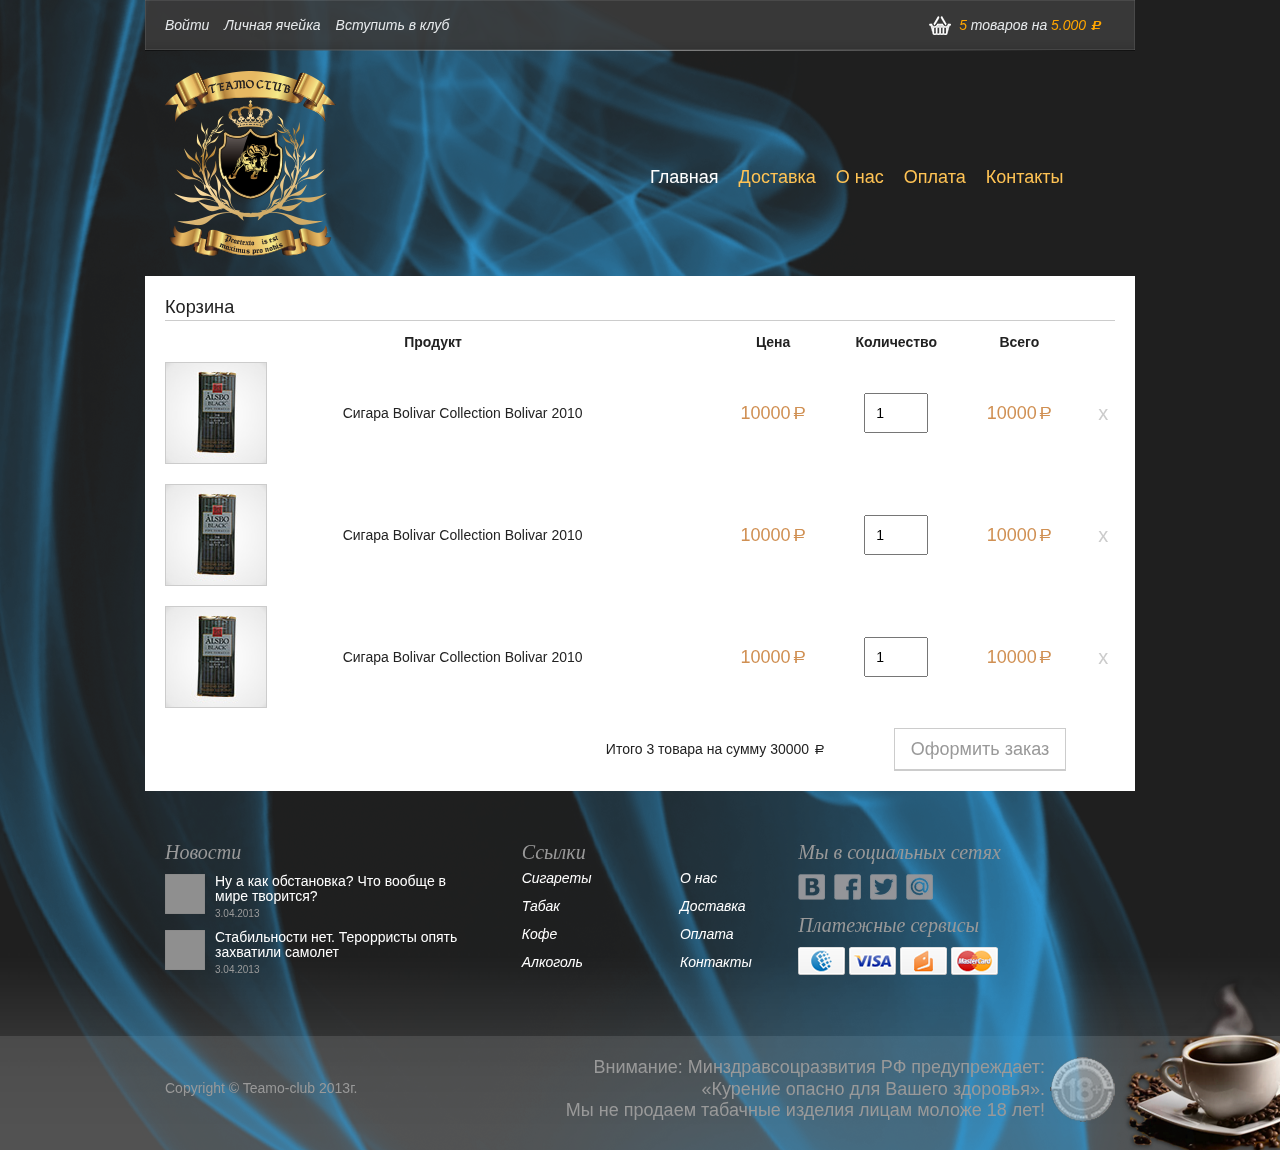
<file: cart.html>
<!DOCTYPE html>
<!--[if IE 7 ]>    <html lang="ru" class="no-js ie7"> <![endif]-->
<!--[if IE 8 ]>    <html lang="ru" class="no-js ie8"> <![endif]-->
<!--[if IE 9 ]>    <html lang="ru" class="no-js ie9"> <![endif]-->
<!--[if (gt IE 9)|!(IE)]><!--> <html lang="ru" class="no-js"> <!--<![endif]-->
<head>
	<meta charset="UTF-8">
	<meta http-equiv="X-UA-Compatible" content="IE=edge,chrome=1">
	<meta name="description" content="">
	<meta name="viewport" content="width=device-width, initial-scale=1.0">

	<title>Teamo Club</title>
	
	<script src="js/libs/modernizr-2.6.1.min.js"></script>
    <!--[if lt IE 9]>
		<script src="js/libs/IE9.js"></script>
	<![endif]-->
	
	<link rel="shortcut icon" href="images/favicon.ico" type="image/x-icon" /> 

    <link type="text/css" rel="stylesheet" href="style/jquery-ui-1.10.2.custom.min.css">
    <link type="text/css" rel="stylesheet" href="style/jquery.lightbox-0.5.css">
	<link type="text/css" rel="stylesheet" href="style.css">
	<link type="text/css" rel="stylesheet" href="style/print.css" media="print">
</head>
<body>
<div class="subber">	<!-- *** special thanks for Uncle Billy to must perfect browser IE *** -->
<div class="wrapper">
<!--========================== header ================================-->
	<header class="page-header clearfix" role="banner">
    	<nav class="top-menu clearfix">
        	<ul class="col_6">
            	<li><a href="#">Войти</a></li>
            	<li><a href="#">Личная ячейка</a></li>
            	<li><a href="#">Вступить в клуб</a></li>
            </ul>
            <div class="cart-info col_6">
            	<a href="#"><span>5</span> товаров на <span>5.000 <b class="ruble">d</b></span></a>
            </div>
        </nav>
        <div class="col_6">
        	<a href="index.html" title="На главную страницу"><img class="logo" src="images/logo.png"  alt="Teamo Club"></a>
        </div>
        <nav class="col_6 main-menu">
        	<ul>
            	<li class="current-menu-item"><a href="index.html">Главная</a></li>
            	<li><a href="#">Доставка</a></li>
            	<li><a href="#">О нас</a></li>
            	<li><a href="#">Оплата</a></li>
            	<li><a href="#">Контакты</a></li>
        	</ul>
        </nav>
    </header>
    

 
<!--================================= content =============================-->
	<div class="content clearfix">
        <header class="content-header">
            <h2>Корзина</h2>
               <hr>
        </header>
    
    	<!--========================= cart table ==================-->
		<table class="cart-table">
        	<tr>
            	<th colspan="2">Продукт</th>
                <th>Цена</th>
                <th>Количество</th>
                <th>Всего</th>
                <th>&nbsp;</th>
            </tr>
            <tr>
            	<td class="thumb"><img src="products/thumbs/micro/p1.jpg" alt=""></td>
                <td class="name">Сигара Bolivar Collection Bolivar 2010</td>
                <td class="price"><span class="price-value">10000</span><span class="ruble">a</span></td>
                <td><input class="product-qnt" type="number" min="1" value="1"></td>
                <td class="price"><span class="sum-value">10000</span><span class="ruble">a</span></td>
                <td class="product-del">x</td>
            </tr>
            <tr>
            	<td class="thumb"><img src="products/thumbs/micro/p1.jpg" alt=""></td>
                <td class="name">Сигара Bolivar Collection Bolivar 2010</td>
                <td class="price"><span class="price-value">10000</span><span class="ruble">a</span></td>
                <td><input class="product-qnt" type="number" min="1" value="1"></td>
                <td class="price"><span class="sum-value">10000</span><span class="ruble">a</span></td>
                <td class="product-del">x</td>
            </tr>
            <tr>
            	<td class="thumb"><img src="products/thumbs/micro/p1.jpg" alt=""></td>
                <td class="name">Сигара Bolivar Collection Bolivar 2010</td>
                <td class="price"><span class="price-value">10000</span><span class="ruble">a</span></td>
                <td><input class="product-qnt" type="number" min="1" value="1"></td>
                <td class="price"><span class="sum-value">10000</span><span class="ruble">a</span></td>
                <td class="product-del">x</td>
            </tr>
            <tr>
            	<td colspan="3" class="total">
                	Итого <span id="in_cart_qnt">3</span> товара на сумму 
                    <span id="cart_total">30000</span> <span class="ruble">a</span>
                </td>
                <td colspan="3"><a class="order-button" href="order.html">Оформить заказ</a></td>
        </table>

    </div> <!-- content -->   

<!--========================== footer ================================-->
	<footer class="page-footer">
    	<div class="clearfix">
        	<div class="news col_4">
                	<h3>Новости</h3>

                    <article class="news-item clearfix">
                    	<img src="photos/news-photo.png" class="alignleft">
                        <p>Ну а как обстановка? Что вообще в мире творится?</p>
                        <time>3.04.2013</time>
                    </article>

                    <article class="news-item clearfix">
                    	<img src="photos/news-photo.png" class="alignleft">
                        <p>Стабильности нет. Терорристы опять захватили самолет</p>
                        <time>3.04.2013</time>
                    </article>
            </div> <!-- news -->
            
            <div class="links col_4">
            	<h3>Ссылки </h3>
                
            	<div class="col_6">
                	<ul class="cat-menu">
                    	<li><a href="#">Сигареты</a></li>
                    	<li><a href="#">Табак</a></li>
                    	<li><a href="#">Кофе</a></li>
                    	<li><a href="#">Алкоголь</a></li>
                	</ul>
                </div>
                
            	<div class="col_6">
                	<ul class="service-menu">
                    	<li><a href="#">О нас</a></li>
                    	<li><a href="#">Доставка</a></li>
                    	<li><a href="#">Оплата</a></li>
                    	<li><a href="#">Контакты</a></li>
                	</ul>
                </div>
            </div>
            
            <div class="col_4">
            	<section class="social">
                	<h3>Мы в социальных сетях</h3>
                    <p>
                    	<a href="#" title="Вконтакте">Вконтакте</a>
                    	<a href="#" title="Фейсбук">Фейсбук</a>
                    	<a href="#" title="Твиттер">Твиттер</a>
                    	<a href="#" title="Одноклассники">Одноклассники</a>
					</p>
                </section>
                
                <section class="pyements">
                	<h3>Платежные сервисы</h3>
                    <p>
                    	<a href="#" title="Webmoney">Webmoney</a>
                    	<a href="#" title="VISA">VISA</a>
                    	<a href="#" title="QIVI">QIVI</a>
                    	<a href="#" title="Master Card">Master Card</a>
					</p>
                </section>                    	            
            </div>
        </div>
        
        <div class="bottom clearfix">
        	<p class="copyright col_4">
            	Copyright © Teamo-club 2013г.
            </p>
            
            <div class="col_8">
	            <p class="warning">
    	        	Внимание: Минздравсоцразвития РФ предупреждает:<br>
					&laquo;Курение опасно для Вашего здоровья&raquo;.<br>
					Мы не продаем табачные изделия лицам моложе 18 лет!
        		</p>
            </div>
        </div>
    </footer>
</div> <!-- wrapper -->	
</div> <!-- subber *** special thanks for Uncle Billy to must perfect browser IE *** -->

	<script src="js/libs/jquery-1.8.0.min.js"></script>
    <script src="js/libs/jquery-ui-1.10.2.custom.min.js"></script>
    <script src="js/libs/PictureSlides-jquery-2.0.js"></script>
    <script src="js/libs/jquery.coverscroll.min.js"></script>
    <script src="js/libs/jquery.flip.min.js"></script>
    <script src="js/libs/jquery.lightbox-0.5.pack.js"></script>
	<!--[if lt IE 10]>
		<script src="ie/PIE.js"></script>
	<![endif]-->
    <script src="js/script-cart.js"></script>
</body>
</html>
</file>
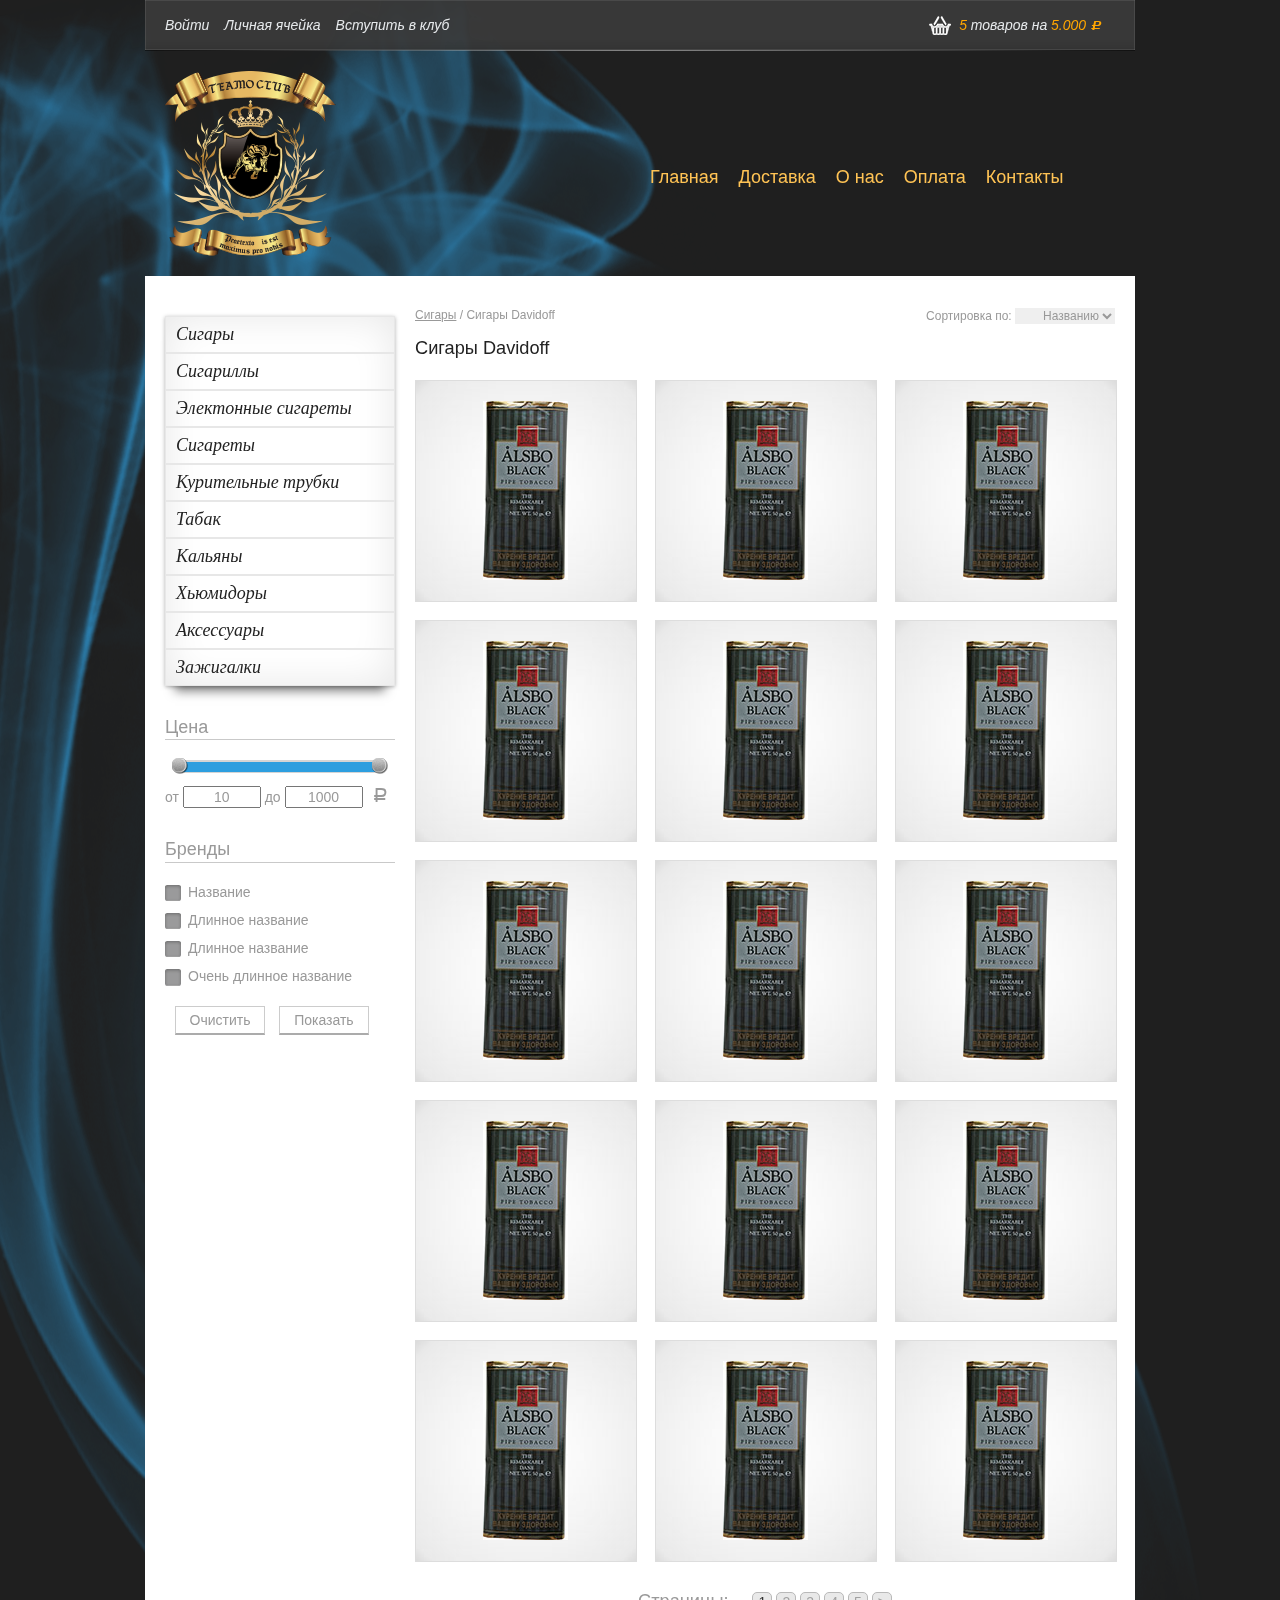
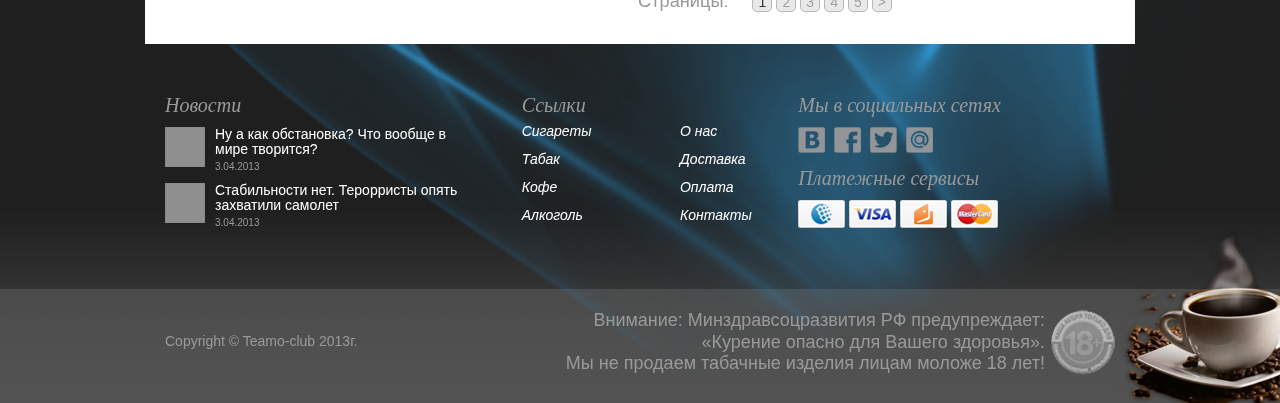
<file: catalog.html>
<!DOCTYPE html>
<!--[if IE 7 ]>    <html lang="ru" class="no-js ie7"> <![endif]-->
<!--[if IE 8 ]>    <html lang="ru" class="no-js ie8"> <![endif]-->
<!--[if IE 9 ]>    <html lang="ru" class="no-js ie9"> <![endif]-->
<!--[if (gt IE 9)|!(IE)]><!--> <html lang="ru" class="no-js"> <!--<![endif]-->
<head>
	<meta charset="UTF-8">
	<meta http-equiv="X-UA-Compatible" content="IE=edge,chrome=1">
	<meta name="description" content="">
	<meta name="viewport" content="width=device-width, initial-scale=1.0">

	<title>Каталог | Teamo Club</title>
	
	<script src="js/libs/modernizr-2.6.1.min.js"></script>
    <!--[if lt IE 9]>
		<script src="js/libs/IE9.js"></script>
	<![endif]-->
	
	<link rel="shortcut icon" href="images/favicon.ico" type="image/x-icon" /> 

    <link type="text/css" rel="stylesheet" href="style/jquery-ui-1.10.2.custom.min.css">
    <link type="text/css" rel="stylesheet" href="style/jquery.lightbox-0.5.css">
	<link type="text/css" rel="stylesheet" href="style.css">
	<link type="text/css" rel="stylesheet" href="style/print.css" media="print">
</head>
<body>
<div class="subber">	<!-- *** special thanks for Uncle Billy to must perfect browser IE *** -->
<div class="wrapper">

<!--========================== header ================================-->
	<header class="page-header clearfix" role="banner">
    	<nav class="top-menu clearfix">
        	<ul class="col_6">
            	<li><a href="#">Войти</a></li>
            	<li><a href="#">Личная ячейка</a></li>
            	<li><a href="#">Вступить в клуб</a></li>
            </ul>
            <div class="cart-info col_6">
            	<a href="#"><span>5</span> товаров на <span>5.000 <b class="ruble">d</b></span></a>
            </div>
        </nav>
        <div class="col_6">
        	<a href="index.html" title="На главную страницу"><img class="logo" src="images/logo.png"  alt="Teamo Club"></a>
        </div>
        <nav class="col_6 main-menu">
        	<ul>
            	<li><a href="index.html">Главная</a></li>
            	<li><a href="#">Доставка</a></li>
            	<li><a href="#">О нас</a></li>
            	<li><a href="#">Оплата</a></li>
            	<li><a href="#">Контакты</a></li>
        	</ul>
        </nav>
    </header>
    
<!--================================= content =============================-->
	<div class="content clearfix">
    
    	<!--========================= product categories ==================-->
    	<nav class="product-menu col_1-4">
        	<ul class="raised-shadow">
            	<li><a href="#">Сигары</a>
                	<ul>
                    	<li><a href="catalog.html">Сигары Davidoff</a></li>
                        <li><a href="#">Подкатегория 2</a></li>
                        <li><a href="#">Подкатегория 3</a></li>
                        <li><a href="#">Подкатегория 4</a></li>
                    </ul>
                </li>
            	<li><a href="#">Сигариллы</a>
                	<ul>
                    	<li><a href="#">Подкатегория 1</a></li>
                        <li><a href="#">Подкатегория 2</a></li>
                        <li><a href="#">Подкатегория 3</a></li>
                        <li><a href="#">Подкатегория 4</a></li>
                    </ul>
                </li>
            	<li><a href="#">Электонные сигареты</a>
                	<ul>
                    	<li><a href="#">Подкатегория 1</a></li>
                        <li><a href="#">Подкатегория 2</a></li>
                        <li><a href="#">Подкатегория 3</a></li>
                        <li><a href="#">Подкатегория 4</a></li>
                    </ul>
                </li>
            	<li><a href="#">Сигареты</a>
                	<ul>
                    	<li><a href="#">Подкатегория 1</a></li>
                        <li><a href="#">Подкатегория 2</a></li>
                        <li><a href="#">Подкатегория 3</a></li>
                        <li><a href="#">Подкатегория 4</a></li>
                    </ul>
                </li>
            	<li><a href="#">Курительные трубки</a>
                	<ul>
                    	<li><a href="#">Подкатегория 1</a></li>
                        <li><a href="#">Подкатегория 2</a></li>
                        <li><a href="#">Подкатегория 3</a></li>
                        <li><a href="#">Подкатегория 4</a></li>
                    </ul>
                </li>
            	<li><a href="#">Табак</a>
                	<ul>
                    	<li><a href="#">Подкатегория 1</a></li>
                        <li><a href="#">Подкатегория 2</a></li>
                        <li><a href="#">Подкатегория 3</a></li>
                        <li><a href="#">Подкатегория 4</a></li>
                    </ul>
                </li>
            	<li><a href="#">Кальяны</a>
                	<ul>
                    	<li><a href="#">Подкатегория 1</a></li>
                        <li><a href="#">Подкатегория 2</a></li>
                        <li><a href="#">Подкатегория 3</a></li>
                        <li><a href="#">Подкатегория 4</a></li>
                    </ul>
                </li>
            	<li><a href="#">Хьюмидоры</a>
                	<ul>
                    	<li><a href="#">Подкатегория 1</a></li>
                        <li><a href="#">Подкатегория 2</a></li>
                        <li><a href="#">Подкатегория 3</a></li>
                        <li><a href="#">Подкатегория 4</a></li>
                    </ul>
                </li>
            	<li><a href="#">Аксессуары</a>
                	<ul>
                    	<li><a href="#">Подкатегория 1</a></li>
                        <li><a href="#">Подкатегория 2</a></li>
                        <li><a href="#">Подкатегория 3</a></li>
                        <li><a href="#">Подкатегория 4</a></li>
                    </ul>
                </li>
            	<li><a href="#">Зажигалки</a>
                	<ul>
                    	<li><a href="#">Подкатегория 1</a></li>
                        <li><a href="#">Подкатегория 2</a></li>
                        <li><a href="#">Подкатегория 3</a></li>
                        <li><a href="#">Подкатегория 4</a></li>
                    </ul>
                </li>
        	</ul>
            
            <form id="product_filter" action="" method="post">
            	<h3>Цена</h3>
                <fieldset>
                	<div id="price_slider"></div>
                	от <input name="price_from" id="price_from" type="text" value="10">
                    до <input name="price_to" id="price_to" type="text" value="1000">
                    <b class="ruble">a</b>
                </fieldset>
                
                <h3>Бренды</h3>
                <fieldset>
                    <label><input type="checkbox" name="brands[]" value="Название"><span>Название</span></label>
                    <label><input type="checkbox" name="brands[]" value="Длинное название"><span>Длинное название</span></label>
                    <label><input type="checkbox" name="brands[]" value="Длинное название"><span>Длинное название</span></label>
                    <label><input type="checkbox" name="brands[]" value="Очень длинное название"><span>Очень длинное название</span></label>
            	</fieldset>
                <input type="reset" value="Очистить" id="product_filter_reset">
                <input type="submit" value="Показать">
            </form>
        </nav> <!-- product-menu -->

    	<!--========================= product catalog ==================-->
        <div class="product-catalog col_3-4 clearfix">
        	<header class="content-header">
	        	<div class="clearfix">
	            	<p class="breadcrumbs col_8">
	                	<a href="#">Сигары</a> / Сигары Davidoff
	                </p>
	                <p class="sort col_4">
	                	Сортировка по: 
	                    <select id="product_cort">
	                    	<option value="1">Названию</option>
	                    	<option value="2">Популярности</option>
	                    	<option value="3">Цене</option>
	                    </select>
	                </p>
	            </div>
            
	            <h2>Сигары Davidoff</h2>
            </header>
            
            	<div class="productListHolder clearfix">
                
					<div class="product" title="Click to flip">
						<div class="productFlip">
							<img src="products/thumbs/p1.png" alt="Табак для трубки Alsbo Black">
						</div>
						<div class="productData">
							<div class="productDescription">
								Табак для трубки<br>
								Alsbo Black
							</div>
							<div class="productPrice">
								250 <span class="ruble">a</span>
							</div>
							<div class="productURL">
								<a class="lightbox" href="products/p1.jpg" title="Табак для трубки Alsbo Black">Увеличить</a>
								<a href="cart.html" title="В корзину">В корзину</a>
								<a href="product.html" title="Подробнее">Подробнее</a>
							</div>
						</div>
					</div> <!-- product -->

					<div class="product" title="Click to flip">
						<div class="productFlip">
							<img src="products/thumbs/p1.png" alt="Табак для трубки Alsbo Black">
						</div>
						<div class="productData">
							<div class="productDescription">
								Табак для трубки<br>
								Alsbo Black
							</div>
							<div class="productPrice">
								250 <span class="ruble">a</span>
							</div>
							<div class="productURL">
								<a class="lightbox" href="products/p1.jpg" title="Табак для трубки Alsbo Black">Увеличить</a>
								<a href="cart.html" title="В корзину">В корзину</a>
								<a href="product.html" title="Подробнее">Подробнее</a>
							</div>
						</div>
					</div> <!-- product -->
					
					<div class="product" title="Click to flip">
						<div class="productFlip">
							<img src="products/thumbs/p1.png" alt="Табак для трубки Alsbo Black">
						</div>
						<div class="productData">
							<div class="productDescription">
								Табак для трубки<br>
								Alsbo Black
							</div>
							<div class="productPrice">
								250 <span class="ruble">a</span>
							</div>
							<div class="productURL">
								<a class="lightbox" href="products/p1.jpg" title="Табак для трубки Alsbo Black">Увеличить</a>
								<a href="cart.html" title="В корзину">В корзину</a>
								<a href="product.html" title="Подробнее">Подробнее</a>
							</div>
						</div>
					</div> <!-- product -->
                    
					<div class="product" title="Click to flip">
						<div class="productFlip">
							<img src="products/thumbs/p1.png" alt="Табак для трубки Alsbo Black">
						</div>
						<div class="productData">
							<div class="productDescription">
								Табак для трубки<br>
								Alsbo Black
							</div>
							<div class="productPrice">
								250 <span class="ruble">a</span>
							</div>
							<div class="productURL">
								<a class="lightbox" href="products/p1.jpg" title="Табак для трубки Alsbo Black">Увеличить</a>
								<a href="cart.html" title="В корзину">В корзину</a>
								<a href="product.html" title="Подробнее">Подробнее</a>
							</div>
						</div>
					</div> <!-- product -->

					<div class="product" title="Click to flip">
						<div class="productFlip">
							<img src="products/thumbs/p1.png" alt="Табак для трубки Alsbo Black">
						</div>
						<div class="productData">
							<div class="productDescription">
								Табак для трубки<br>
								Alsbo Black
							</div>
							<div class="productPrice">
								250 <span class="ruble">a</span>
							</div>
							<div class="productURL">
								<a class="lightbox" href="products/p1.jpg" title="Табак для трубки Alsbo Black">Увеличить</a>
								<a href="cart.html" title="В корзину">В корзину</a>
								<a href="product.html" title="Подробнее">Подробнее</a>
							</div>
						</div>
					</div> <!-- product -->

					<div class="product" title="Click to flip">
						<div class="productFlip">
							<img src="products/thumbs/p1.png" alt="Табак для трубки Alsbo Black">
						</div>
						<div class="productData">
							<div class="productDescription">
								Табак для трубки<br>
								Alsbo Black
							</div>
							<div class="productPrice">
								250 <span class="ruble">a</span>
							</div>
							<div class="productURL">
								<a class="lightbox" href="products/p1.jpg" title="Табак для трубки Alsbo Black">Увеличить</a>
								<a href="cart.html" title="В корзину">В корзину</a>
								<a href="product.html" title="Подробнее">Подробнее</a>
							</div>
						</div>
					</div> <!-- product -->
                    
					<div class="product" title="Click to flip">
						<div class="productFlip">
							<img src="products/thumbs/p1.png" alt="Табак для трубки Alsbo Black">
						</div>
						<div class="productData">
							<div class="productDescription">
								Табак для трубки<br>
								Alsbo Black
							</div>
							<div class="productPrice">
								250 <span class="ruble">a</span>
							</div>
							<div class="productURL">
								<a class="lightbox" href="products/p1.jpg" title="Табак для трубки Alsbo Black">Увеличить</a>
								<a href="cart.html" title="В корзину">В корзину</a>
								<a href="product.html" title="Подробнее">Подробнее</a>
							</div>
						</div>
					</div> <!-- product -->

					<div class="product" title="Click to flip">
						<div class="productFlip">
							<img src="products/thumbs/p1.png" alt="Табак для трубки Alsbo Black">
						</div>
						<div class="productData">
							<div class="productDescription">
								Табак для трубки<br>
								Alsbo Black
							</div>
							<div class="productPrice">
								250 <span class="ruble">a</span>
							</div>
							<div class="productURL">
								<a class="lightbox" href="products/p1.jpg" title="Табак для трубки Alsbo Black">Увеличить</a>
								<a href="cart.html" title="В корзину">В корзину</a>
								<a href="product.html" title="Подробнее">Подробнее</a>
							</div>
						</div>
					</div> <!-- product -->

					<div class="product" title="Click to flip">
						<div class="productFlip">
							<img src="products/thumbs/p1.png" alt="Табак для трубки Alsbo Black">
						</div>
						<div class="productData">
							<div class="productDescription">
								Табак для трубки<br>
								Alsbo Black
							</div>
							<div class="productPrice">
								250 <span class="ruble">a</span>
							</div>
							<div class="productURL">
								<a class="lightbox" href="products/p1.jpg" title="Табак для трубки Alsbo Black">Увеличить</a>
								<a href="cart.html" title="В корзину">В корзину</a>
								<a href="product.html" title="Подробнее">Подробнее</a>
							</div>
						</div>
					</div> <!-- product -->
                    
					<div class="product" title="Click to flip">
						<div class="productFlip">
							<img src="products/thumbs/p1.png" alt="Табак для трубки Alsbo Black">
						</div>
						<div class="productData">
							<div class="productDescription">
								Табак для трубки<br>
								Alsbo Black
							</div>
							<div class="productPrice">
								250 <span class="ruble">a</span>
							</div>
							<div class="productURL">
								<a class="lightbox" href="products/p1.jpg" title="Табак для трубки Alsbo Black">Увеличить</a>
								<a href="cart.html" title="В корзину">В корзину</a>
								<a href="product.html" title="Подробнее">Подробнее</a>
							</div>
						</div>
					</div> <!-- product -->

					<div class="product" title="Click to flip">
						<div class="productFlip">
							<img src="products/thumbs/p1.png" alt="Табак для трубки Alsbo Black">
						</div>
						<div class="productData">
							<div class="productDescription">
								Табак для трубки<br>
								Alsbo Black
							</div>
							<div class="productPrice">
								250 <span class="ruble">a</span>
							</div>
							<div class="productURL">
								<a class="lightbox" href="products/p1.jpg" title="Табак для трубки Alsbo Black">Увеличить</a>
								<a href="cart.html" title="В корзину">В корзину</a>
								<a href="product.html" title="Подробнее">Подробнее</a>
							</div>
						</div>
					</div> <!-- product -->
					
					<div class="product" title="Click to flip">
						<div class="productFlip">
							<img src="products/thumbs/p1.png" alt="Табак для трубки Alsbo Black">
						</div>
						<div class="productData">
							<div class="productDescription">
								Табак для трубки<br>
								Alsbo Black
							</div>
							<div class="productPrice">
								250 <span class="ruble">a</span>
							</div>
							<div class="productURL">
								<a class="lightbox" href="products/p1.jpg" title="Табак для трубки Alsbo Black">Увеличить</a>
								<a href="cart.html" title="В корзину">В корзину</a>
								<a href="product.html" title="Подробнее">Подробнее</a>
							</div>
						</div>
					</div> <!-- product -->

					<div class="product" title="Click to flip">
						<div class="productFlip">
							<img src="products/thumbs/p1.png" alt="Табак для трубки Alsbo Black">
						</div>
						<div class="productData">
							<div class="productDescription">
								Табак для трубки<br>
								Alsbo Black
							</div>
							<div class="productPrice">
								250 <span class="ruble">a</span>
							</div>
							<div class="productURL">
								<a class="lightbox" href="products/p1.jpg" title="Табак для трубки Alsbo Black">Увеличить</a>
								<a href="cart.html" title="В корзину">В корзину</a>
								<a href="product.html" title="Подробнее">Подробнее</a>
							</div>
						</div>
					</div> <!-- product -->

					<div class="product" title="Click to flip">
						<div class="productFlip">
							<img src="products/thumbs/p1.png" alt="Табак для трубки Alsbo Black">
						</div>
						<div class="productData">
							<div class="productDescription">
								Табак для трубки<br>
								Alsbo Black
							</div>
							<div class="productPrice">
								250 <span class="ruble">a</span>
							</div>
							<div class="productURL">
								<a class="lightbox" href="products/p1.jpg" title="Табак для трубки Alsbo Black">Увеличить</a>
								<a href="cart.html" title="В корзину">В корзину</a>
								<a href="product.html" title="Подробнее">Подробнее</a>
							</div>
						</div>
					</div> <!-- product -->
					
					<div class="product" title="Click to flip">
						<div class="productFlip">
							<img src="products/thumbs/p1.png" alt="Табак для трубки Alsbo Black">
						</div>
						<div class="productData">
							<div class="productDescription">
								Табак для трубки<br>
								Alsbo Black
							</div>
							<div class="productPrice">
								250 <span class="ruble">a</span>
							</div>
							<div class="productURL">
								<a class="lightbox" href="products/p1.jpg" title="Табак для трубки Alsbo Black">Увеличить</a>
								<a href="cart.html" title="В корзину">В корзину</a>
								<a href="product.html" title="Подробнее">Подробнее</a>
							</div>
						</div>
					</div> <!-- product -->

				</div> <!-- productListHolder -->
                
                <div class="page-pagination">
                	<span>Страницы:</span>
                    <b>1</b>
                    <a href="#">2</a>
                    <a href="#">3</a>
                    <a href="#">4</a>
                    <a href="#">5</a>
                    <a href="#">&gt;</a>
                </div>

   		</div> <!-- product-catalog -->
    </div> <!-- content -->   

<!--========================== footer ================================-->
	<footer class="page-footer">
    	<div class="clearfix">
        	<div class="news col_4">
                	<h3>Новости</h3>

                    <article class="news-item clearfix">
                    	<img src="photos/news-photo.png" class="alignleft">
                        <p>Ну а как обстановка? Что вообще в мире творится?</p>
                        <time>3.04.2013</time>
                    </article>

                    <article class="news-item clearfix">
                    	<img src="photos/news-photo.png" class="alignleft">
                        <p>Стабильности нет. Терорристы опять захватили самолет</p>
                        <time>3.04.2013</time>
                    </article>
            </div> <!-- news -->
            
            <div class="links col_4">
            	<h3>Ссылки </h3>
                
            	<div class="col_6">
                	<ul class="cat-menu">
                    	<li><a href="#">Сигареты</a></li>
                    	<li><a href="#">Табак</a></li>
                    	<li><a href="#">Кофе</a></li>
                    	<li><a href="#">Алкоголь</a></li>
                	</ul>
                </div>
                
            	<div class="col_6">
                	<ul class="service-menu">
                    	<li><a href="#">О нас</a></li>
                    	<li><a href="#">Доставка</a></li>
                    	<li><a href="#">Оплата</a></li>
                    	<li><a href="#">Контакты</a></li>
                	</ul>
                </div>
            </div>
            
            <div class="col_4">
            	<section class="social">
                	<h3>Мы в социальных сетях</h3>
                    <p>
                    	<a href="#" title="Вконтакте">Вконтакте</a>
                    	<a href="#" title="Фейсбук">Фейсбук</a>
                    	<a href="#" title="Твиттер">Твиттер</a>
                    	<a href="#" title="Одноклассники">Одноклассники</a>
					</p>
                </section>
                
                <section class="pyements">
                	<h3>Платежные сервисы</h3>
                    <p>
                    	<a href="#" title="Webmoney">Webmoney</a>
                    	<a href="#" title="VISA">VISA</a>
                    	<a href="#" title="QIVI">QIVI</a>
                    	<a href="#" title="Master Card">Master Card</a>
					</p>
                </section>                    	            
            </div>
        </div>
        
        <div class="bottom clearfix">
        	<p class="copyright col_4">
            	Copyright © Teamo-club 2013г.
            </p>
            
            <div class="col_8">
	            <p class="warning">
    	        	Внимание: Минздравсоцразвития РФ предупреждает:<br>
					&laquo;Курение опасно для Вашего здоровья&raquo;.<br>
					Мы не продаем табачные изделия лицам моложе 18 лет!
        		</p>
            </div>
        </div>
    </footer>
</div> <!-- wrapper -->	
</div> <!-- subber *** special thanks for Uncle Billy to must perfect browser IE *** -->

	<script src="js/libs/jquery-1.8.0.min.js"></script>
    <script src="js/libs/jquery-ui-1.10.2.custom.min.js"></script>
    <script src="js/libs/jquery.flip.min.js"></script>
    <script src="js/libs/jquery.lightbox-0.5.pack.js"></script>
	<!--[if lt IE 10]>
		<script src="ie/PIE.js"></script>
	<![endif]-->
	<script src="js/script-catalog.js"></script>
    
        
    <script type="text/javascript">
</script>


</body>
</html>
</file>
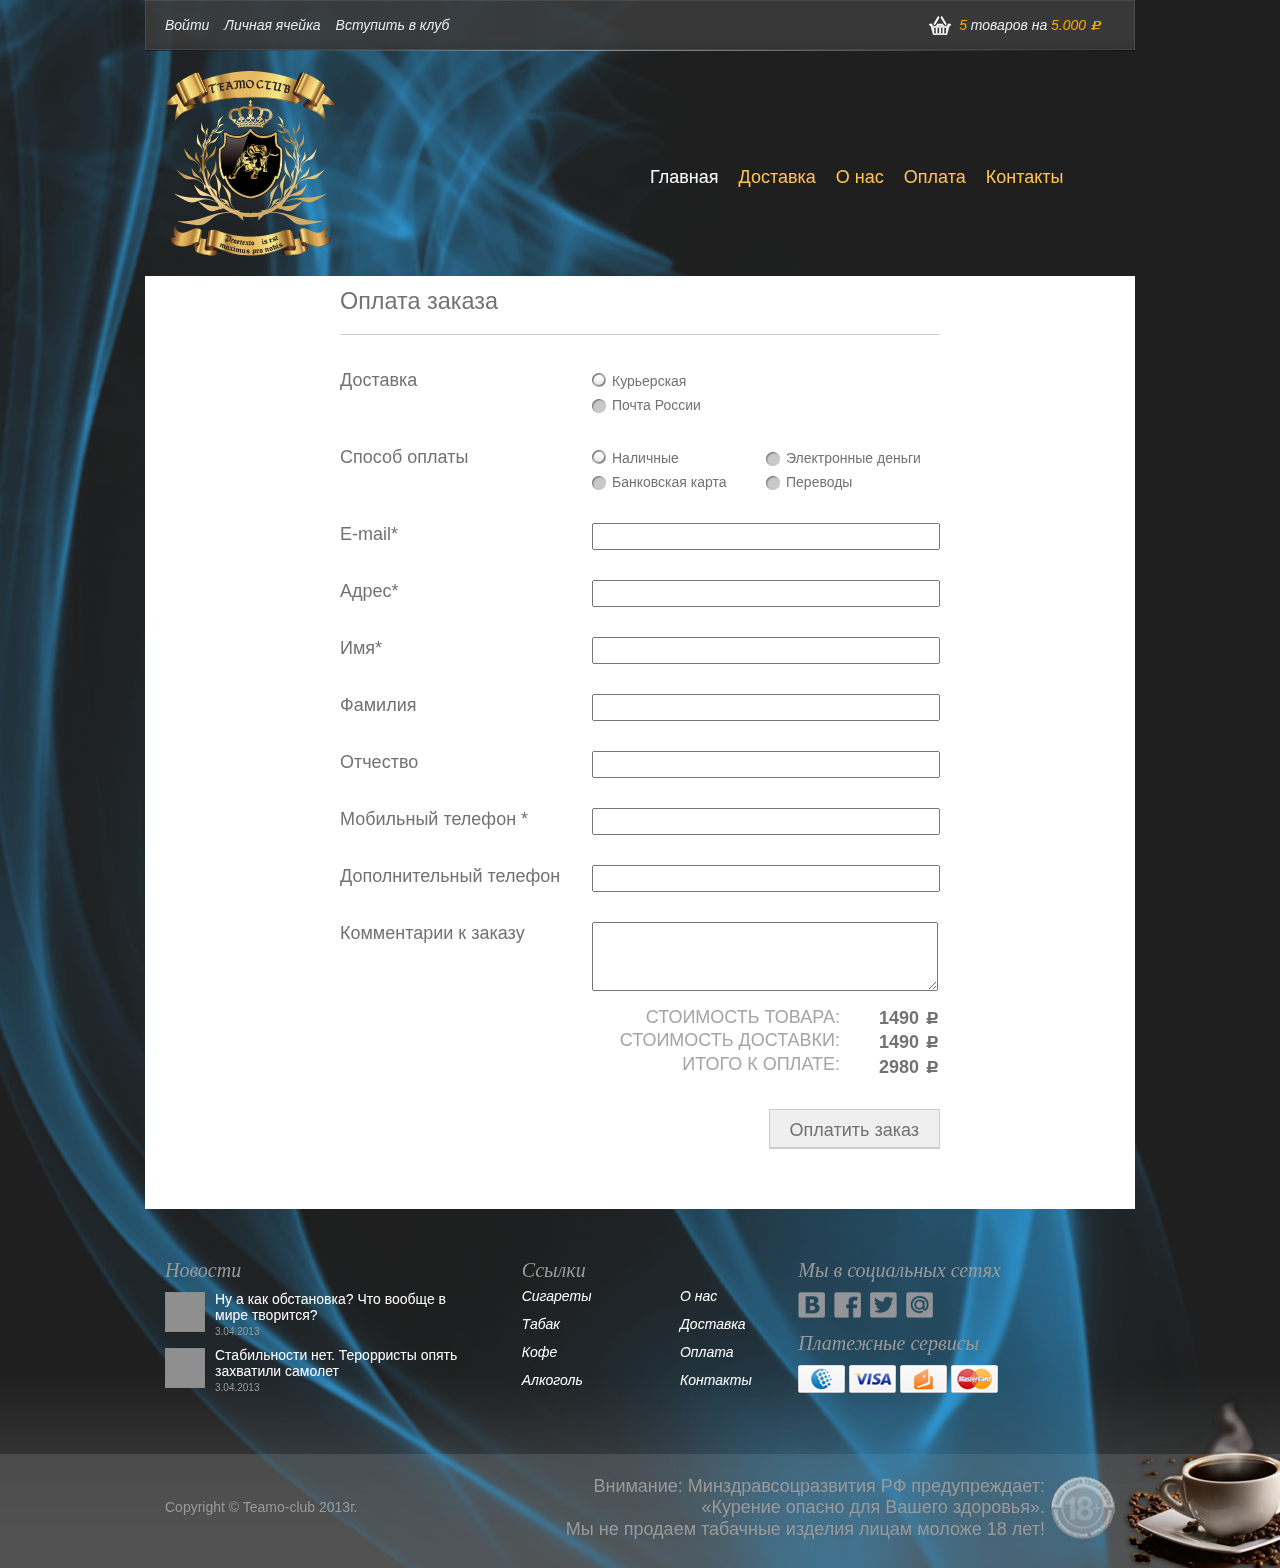
<file: order.html>
<!DOCTYPE html>
<!--[if IE 7 ]>    <html lang="ru" class="no-js ie7"> <![endif]-->
<!--[if IE 8 ]>    <html lang="ru" class="no-js ie8"> <![endif]-->
<!--[if IE 9 ]>    <html lang="ru" class="no-js ie9"> <![endif]-->
<!--[if (gt IE 9)|!(IE)]><!--> <html lang="ru" class="no-js"> <!--<![endif]-->
<head>
	<meta charset="UTF-8">
	<meta http-equiv="X-UA-Compatible" content="IE=edge,chrome=1">
	<meta name="description" content="">
	<meta name="viewport" content="width=device-width, initial-scale=1.0">

	<title>Teamo Club</title>
	
	<script src="js/libs/modernizr-2.6.1.min.js"></script>
    <!--[if lt IE 9]>
		<script src="js/libs/IE9.js"></script>
	<![endif]-->
	
	<link rel="shortcut icon" href="images/favicon.ico" type="image/x-icon" /> 

	<link type="text/css" rel="stylesheet" href="style.css">
	<link type="text/css" rel="stylesheet" href="style/print.css" media="print">
</head>
<body>
<div class="subber">	<!-- *** special thanks for Uncle Billy to must perfect browser IE *** -->
<div class="wrapper">
<!--========================== header ================================-->
	<header class="page-header clearfix" role="banner">
    	<nav class="top-menu clearfix">
        	<ul class="col_6">
            	<li><a href="#">Войти</a></li>
            	<li><a href="#">Личная ячейка</a></li>
            	<li><a href="#">Вступить в клуб</a></li>
            </ul>
            <div class="cart-info col_6">
            	<a href="#"><span>5</span> товаров на <span>5.000 <b class="ruble">d</b></span></a>
            </div>
        </nav>
        <div class="col_6">
        	<a href="index.html" title="На главную страницу"><img class="logo" src="images/logo.png"  alt="Teamo Club"></a>
        </div>
        <nav class="col_6 main-menu">
        	<ul>
            	<li class="current-menu-item"><a href="index.html">Главная</a></li>
            	<li><a href="#">Доставка</a></li>
            	<li><a href="#">О нас</a></li>
            	<li><a href="#">Оплата</a></li>
            	<li><a href="#">Контакты</a></li>
        	</ul>
        </nav>
    </header>
    

 
<!--================================= content =============================-->
	<div class="content clearfix">
        <div class="order-content">
        	<h2>Оплата заказа</h2>
            <hr>
            <form id="order_form" action="" method="post">

    	<!--========================= order table ==================-->
        <table class="product-order">
        	<tr>
            	<td>Доставка</td>
                <td>
                	<label>
                    	<input type="radio" name="delivery" value="0" checked>
                        <span>Курьерская</span>
                    </label><br>
                	<label>
                    	<input type="radio" name="delivery" value="1">
                        <span>Почта России</span>
                    </label>
                </td>
            </tr>
            <tr>
            	<td>Способ оплаты</td>
                <td class="clearfix">
                	<div class="col_6">
	                	<label>
	                    	<input type="radio" name="payment" value="0" checked>
	                        <span>Наличные</span>
	                    </label><br>
	                	<label>
   		                 	<input type="radio" name="payment" value="1">
   	    	                <span>Банковская карта</span>
            	        </label>
                    </div>
                	<div class="col_6">
	                	<label>
	                    	<input type="radio" name="payment" value="2">
	                        <span>Электронные деньги</span>
	                    </label><br>
	                	<label>
   		                 	<input type="radio" name="payment" value="3">
   	    	                <span>Переводы</span>
            	        </label>
                    </div>
                </td>
            </tr>
            <tr>
            	<td>E-mail*</td>
                <td><input type="email" name="order_email" required></td>
            </tr>
            <tr>
            	<td>Адрес*</td>
                <td><input type="text" name="order_address" required></td>
            </tr>
            <tr>
            	<td>Имя*</td>
                <td><input type="text" name="order_username" required></td>
            </tr>
            <tr>
            	<td>Фамилия</td>
                <td><input type="text" name="order_lastname"></td>
            </tr>
            <tr>
            	<td>Отчество</td>
                <td><input type="text" name="order_patronymic"></td>
            </tr>
            <tr>
            	<td>Мобильный телефон *</td>
                <td><input type="tel" name="order_phone" required></td>
            </tr>
            <tr>
            	<td>Дополнительный телефон</td>
                <td><input type="tel" name="order_phone2"></td>
            </tr>
            <tr>
            	<td>Комментарии к заказу</td>
                <td><textarea name="order_text" cols="40" rows="3"></textarea></td>
            </tr>
        </table>
        	
            	<div class="prices clearfix">
                	<div class="col_10">
                    	Стоимость товара:<br>
						Стоимость доставки:<br>
						Итого к оплате:
                    </div>
                    <div class="col_2 order-prices">
                    	1490 <span class="ruble">c</span><br>
                    	1490 <span class="ruble">c</span><br>
                    	2980 <span class="ruble">c</span><br>
					</div>
                </div>

                <input type="submit" id="order_submit" class="order-button" value="Оплатить заказ">
            </form>
        </div>
    </div> <!-- content -->   

<!--========================== footer ================================-->
	<footer class="page-footer">
    	<div class="clearfix">
        	<div class="news col_4">
                	<h3>Новости</h3>

                    <article class="news-item clearfix">
                    	<img src="photos/news-photo.png" class="alignleft">
                        <p>Ну а как обстановка? Что вообще в мире творится?</p>
                        <time>3.04.2013</time>
                    </article>

                    <article class="news-item clearfix">
                    	<img src="photos/news-photo.png" class="alignleft">
                        <p>Стабильности нет. Терорристы опять захватили самолет</p>
                        <time>3.04.2013</time>
                    </article>
            </div> <!-- news -->
            
            <div class="links col_4">
            	<h3>Ссылки </h3>
                
            	<div class="col_6">
                	<ul class="cat-menu">
                    	<li><a href="#">Сигареты</a></li>
                    	<li><a href="#">Табак</a></li>
                    	<li><a href="#">Кофе</a></li>
                    	<li><a href="#">Алкоголь</a></li>
                	</ul>
                </div>
                
            	<div class="col_6">
                	<ul class="service-menu">
                    	<li><a href="#">О нас</a></li>
                    	<li><a href="#">Доставка</a></li>
                    	<li><a href="#">Оплата</a></li>
                    	<li><a href="#">Контакты</a></li>
                	</ul>
                </div>
            </div>
            
            <div class="col_4">
            	<section class="social">
                	<h3>Мы в социальных сетях</h3>
                    <p>
                    	<a href="#" title="Вконтакте">Вконтакте</a>
                    	<a href="#" title="Фейсбук">Фейсбук</a>
                    	<a href="#" title="Твиттер">Твиттер</a>
                    	<a href="#" title="Одноклассники">Одноклассники</a>
					</p>
                </section>
                
                <section class="pyements">
                	<h3>Платежные сервисы</h3>
                    <p>
                    	<a href="#" title="Webmoney">Webmoney</a>
                    	<a href="#" title="VISA">VISA</a>
                    	<a href="#" title="QIVI">QIVI</a>
                    	<a href="#" title="Master Card">Master Card</a>
					</p>
                </section>                    	            
            </div>
        </div>
        
        <div class="bottom clearfix">
        	<p class="copyright col_4">
            	Copyright © Teamo-club 2013г.
            </p>
            
            <div class="col_8">
	            <p class="warning">
    	        	Внимание: Минздравсоцразвития РФ предупреждает:<br>
					&laquo;Курение опасно для Вашего здоровья&raquo;.<br>
					Мы не продаем табачные изделия лицам моложе 18 лет!
        		</p>
            </div>
        </div>
    </footer>
</div> <!-- wrapper -->	
</div> <!-- subber *** special thanks for Uncle Billy to must perfect browser IE *** -->

	<!--[if lt IE 10]>
		<script src="ie/PIE.js"></script>
	<![endif]-->
</body>
</html>
</file>
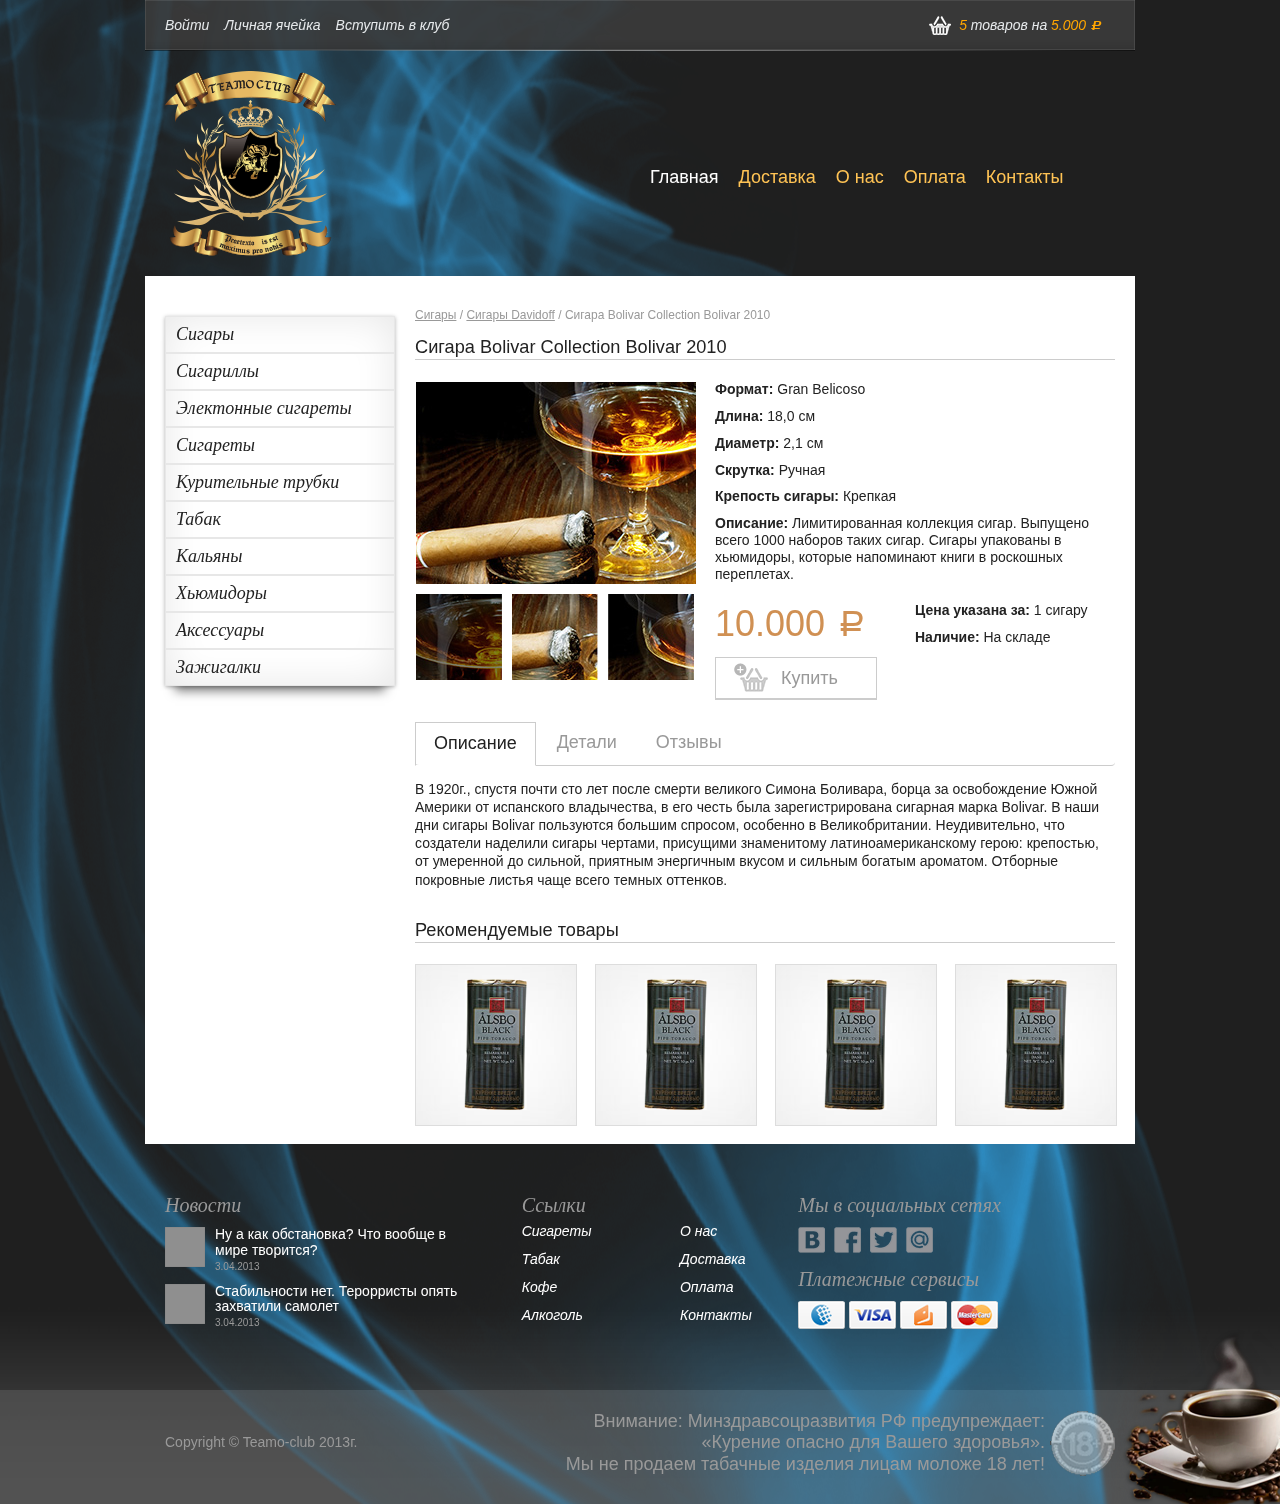
<file: product.html>
<!DOCTYPE html>
<!--[if IE 7 ]>    <html lang="ru" class="no-js ie7"> <![endif]-->
<!--[if IE 8 ]>    <html lang="ru" class="no-js ie8"> <![endif]-->
<!--[if IE 9 ]>    <html lang="ru" class="no-js ie9"> <![endif]-->
<!--[if (gt IE 9)|!(IE)]><!--> <html lang="ru" class="no-js"> <!--<![endif]-->
<head>
	<meta charset="UTF-8">
	<meta http-equiv="X-UA-Compatible" content="IE=edge,chrome=1">
	<meta name="description" content="">
	<meta name="viewport" content="width=device-width, initial-scale=1.0">

	<title>Teamo Club</title>
	
	<script src="js/libs/modernizr-2.6.1.min.js"></script>
    <!--[if lt IE 9]>
		<script src="js/libs/IE9.js"></script>
	<![endif]-->
	
	<link rel="shortcut icon" href="images/favicon.ico" type="image/x-icon" /> 

    <link type="text/css" rel="stylesheet" href="style/jquery-ui-1.10.2.custom.min.css">
    <link type="text/css" rel="stylesheet" href="style/jquery.lightbox-0.5.css">
	<link type="text/css" rel="stylesheet" href="style.css">
	<link type="text/css" rel="stylesheet" href="style/print.css" media="print">
</head>
<body>
<div class="subber">	<!-- *** special thanks for Uncle Billy to must perfect browser IE *** -->
<div class="wrapper">
<!--========================== header ================================-->
	<header class="page-header clearfix" role="banner">
    	<nav class="top-menu clearfix">
        	<ul class="col_6">
            	<li><a href="#">Войти</a></li>
            	<li><a href="#">Личная ячейка</a></li>
            	<li><a href="#">Вступить в клуб</a></li>
            </ul>
            <div class="cart-info col_6">
            	<a href="#"><span>5</span> товаров на <span>5.000 <b class="ruble">d</b></span></a>
            </div>
        </nav>
        <div class="col_6">
        	<a href="index.html" title="На главную страницу"><img class="logo" src="images/logo.png"  alt="Teamo Club"></a>
        </div>
        <nav class="col_6 main-menu">
        	<ul>
            	<li class="current-menu-item"><a href="index.html">Главная</a></li>
            	<li><a href="#">Доставка</a></li>
            	<li><a href="#">О нас</a></li>
            	<li><a href="#">Оплата</a></li>
            	<li><a href="#">Контакты</a></li>
        	</ul>
        </nav>
    </header>
    

 
<!--================================= content =============================-->
	<div class="content clearfix">
    
    	<!--========================= product categories ==================-->
    	<nav class="product-menu col_1-4">
        	<ul class="raised-shadow">
            	<li><a href="#">Сигары</a>
                	<ul>
                    	<li><a href="catalog.html">Сигары Davidoff</a></li>
                        <li><a href="#">Подкатегория 2</a></li>
                        <li><a href="#">Подкатегория 3</a></li>
                        <li><a href="#">Подкатегория 4</a></li>
                    </ul>
                </li>
            	<li><a href="#">Сигариллы</a>
                	<ul>
                    	<li><a href="#">Подкатегория 1</a></li>
                        <li><a href="#">Подкатегория 2</a></li>
                        <li><a href="#">Подкатегория 3</a></li>
                        <li><a href="#">Подкатегория 4</a></li>
                    </ul>
                </li>
            	<li><a href="#">Электонные сигареты</a>
                	<ul>
                    	<li><a href="#">Подкатегория 1</a></li>
                        <li><a href="#">Подкатегория 2</a></li>
                        <li><a href="#">Подкатегория 3</a></li>
                        <li><a href="#">Подкатегория 4</a></li>
                    </ul>
                </li>
            	<li><a href="#">Сигареты</a>
                	<ul>
                    	<li><a href="#">Подкатегория 1</a></li>
                        <li><a href="#">Подкатегория 2</a></li>
                        <li><a href="#">Подкатегория 3</a></li>
                        <li><a href="#">Подкатегория 4</a></li>
                    </ul>
                </li>
            	<li><a href="#">Курительные трубки</a>
                	<ul>
                    	<li><a href="#">Подкатегория 1</a></li>
                        <li><a href="#">Подкатегория 2</a></li>
                        <li><a href="#">Подкатегория 3</a></li>
                        <li><a href="#">Подкатегория 4</a></li>
                    </ul>
                </li>
            	<li><a href="#">Табак</a>
                	<ul>
                    	<li><a href="#">Подкатегория 1</a></li>
                        <li><a href="#">Подкатегория 2</a></li>
                        <li><a href="#">Подкатегория 3</a></li>
                        <li><a href="#">Подкатегория 4</a></li>
                    </ul>
                </li>
            	<li><a href="#">Кальяны</a>
                	<ul>
                    	<li><a href="#">Подкатегория 1</a></li>
                        <li><a href="#">Подкатегория 2</a></li>
                        <li><a href="#">Подкатегория 3</a></li>
                        <li><a href="#">Подкатегория 4</a></li>
                    </ul>
                </li>
            	<li><a href="#">Хьюмидоры</a>
                	<ul>
                    	<li><a href="#">Подкатегория 1</a></li>
                        <li><a href="#">Подкатегория 2</a></li>
                        <li><a href="#">Подкатегория 3</a></li>
                        <li><a href="#">Подкатегория 4</a></li>
                    </ul>
                </li>
            	<li><a href="#">Аксессуары</a>
                	<ul>
                    	<li><a href="#">Подкатегория 1</a></li>
                        <li><a href="#">Подкатегория 2</a></li>
                        <li><a href="#">Подкатегория 3</a></li>
                        <li><a href="#">Подкатегория 4</a></li>
                    </ul>
                </li>
            	<li><a href="#">Зажигалки</a>
                	<ul>
                    	<li><a href="#">Подкатегория 1</a></li>
                        <li><a href="#">Подкатегория 2</a></li>
                        <li><a href="#">Подкатегория 3</a></li>
                        <li><a href="#">Подкатегория 4</a></li>
                    </ul>
                </li>
        	</ul>
        </nav> <!-- product-menu -->
        

    	<!--========================= product description ==================-->
        <div class="col_3-4 clearfix" >

        	<header class="content-header">
            	<p class="breadcrumbs">
                	<a href="#">Сигары</a> / <a href="catalog.html">Сигары Davidoff</a> / Сигара Bolivar Collection Bolivar 2010
                </p>
            
	            <h2>Сигара Bolivar Collection Bolivar 2010</h2>
                <hr>
            </header>
            
			<!--========================= product details ==================-->
            <div class="clearfix product-details">
            	<div class="col_300">
					<!--========================== product slider ================================-->
					<div class="picture-slides-container clearfix">

						<!--================ lage slide place =============================-->
						<div class="picture-slides-fade-container">
							<img class="picture-slides-image" src="products/p3.jpg" alt="This is picture 1" />
						</div>

						<!--========= navigation controls (invisible) ====================-->
				       	<div class="navigation-controls">
							<span class="picture-slides-previous-image">Previous</span>
							<span class="picture-slides-image-counter"></span>
							<span class="picture-slides-next-image">Next</span>

							<span class="picture-slides-start-slideshow">Start slideshow</span>
							<span class="picture-slides-stop-slideshow">Stop slideshow</span>
						</div>
    
						<!--==== all slider pictures (thumbnails whith links to picture ====-->
						<ul class="picture-slides-thumbnails">
							<li><a href="products/p3.jpg"><span></span><img src="products/mini/p3-1.jpg" alt="Картинка 1" title="This is picture 1"></a>
				    	    </li>
							<li><a href="products/p3-2.jpg"><span></span><img src="products/mini/p3-2.jpg" alt="Картинка 2" title="This is picture 2"></a>
				    	    </li>
							<li><a href="products/p3-3.jpg"><span></span><img src="products/mini/p3-3.jpg" alt="Картинка 3" title="This is picture 3"></a>
				    	    </li>
						</ul>
					</div> <!-- picture-slides-container --> 
                </div>
                
                <div class="col_420">
                	<p><b>Формат:</b> Gran Belicoso</p>
                    <p><b>Длина:</b> 18,0 см</p>
                    <p><b>Диаметр:</b> 2,1 см</p>
                    <p><b>Скрутка:</b> Ручная</p>
                    <p><b>Крепость сигары:</b> Крепкая</p>
                    <p><b>Описание:</b> Лимитированная коллекция сигар. Выпущено всего 1000 наборов таких сигар. Сигары упакованы в хьюмидоры, которые напоминают книги в роскошных переплетах.</p>
                    
                    <div class="clearfix">
                    	<div class="col_6">
                        	<p class="price">10.000 <span class="ruble">a</span></p>
                            <a href="cart.html" class="cart-button">Купить</a>
                        </div>
                    	<div class="col_6">
                        	<p><b>Цена указана за:</b> 1 сигару</p>
							<p><b>Наличие:</b> На складе</p>
                        </div>
					</div>
                </div>
            </div> <!-- product-details -->

	    	<!--========================= product description tabs ==================-->
    	    <div class="product-description-tabs" id="products_description">
        		<ul id="product-description-nav">
            		<li><a href="#tab_description">Описание</a></li>
            		<li><a href="#tab_details">Детали</a></li>
            		<li><a href="#tab_comments">Отзывы</a></li>
            	</ul>

		   		<!--========================= product tab popular ==================-->
            	<div id="tab_description">
                	<p>В 1920г., спустя почти сто лет после смерти великого Симона Боливара, борца за освобождение Южной Америки от испанского владычества, в его честь была зарегистрирована сигарная марка Bolivar. В наши дни сигары Bolivar пользуются большим спросом, особенно в Великобритании. Неудивительно, что создатели наделили сигары чертами, присущими знаменитому латиноамериканскому герою: крепостью, от умеренной до сильной, приятным энергичным вкусом и сильным богатым ароматом. Отборные покровные листья чаще всего темных оттенков.</p>
				</div>

		   		<!--========================= product tab popular ==================-->
            	<div id="tab_details"> 
                	<p><b>Формат:</b> Gran Belicoso</p>
					<p><b>Длина:</b> 18,0 см</p>
					<p><b>Диаметр:</b> 2,1 см</p>
					<p><b>Скрутка:</b> Ручная</p>
					<p><b>Крепость сигары:</b> Крепкая</p>
					<p><b>Описание:</b> Лимитированная коллекция сигар.</p>
				</div>

		   		<!--========================= product tab popular ==================-->
            	<div id="tab_comments" class="clearfix">
                	<div class="col_2">
                    	<img src="images/userpic-dummy.jpg" alt="">
                    </div>
                    <div class="col_10">
                    	<p>Неудивительно, что создатели наделили сигары чертами, присущими знаменитому латиноамериканскому герою: крепостью, от умеренной до сильной, приятным энергичным вкусом и сильным богатым ароматом.</p>
                    </div>
				</div>

			</div> <!-- product description tabs -->
            
		   	<!--========================= recomended products ==================-->
            <div id="recomended">
        		<header class="content-header">
            		<h2>Рекомендуемые товары</h2>
 	               <hr>
                </header>
            	<div class="productListHolder">
					<div class="product" title="Click to flip">
						<div class="productFlip">
							<img src="products/thumbs/p1.png" alt="Табак для трубки Alsbo Black">
						</div>
						<div class="productData">
							<div class="productDescription">
								Табак для трубки<br>
								Alsbo Black
							</div>
							<div class="productPrice">
								250 <span class="ruble">a</span>
							</div>
							<div class="productURL">
								<a class="lightbox" href="products/p1.jpg" title="Табак для трубки Alsbo Black">Увеличить</a>
								<a href="cart.html" title="В корзину">В корзину</a>
								<a href="product.html" title="Подробнее">Подробнее</a>
							</div>
						</div>
					</div> <!-- product -->

					<div class="product" title="Click to flip">
						<div class="productFlip">
							<img src="products/thumbs/p1.png" alt="Табак для трубки Alsbo Black">
						</div>
						<div class="productData">
							<div class="productDescription">
								Табак для трубки<br>
								Alsbo Black
							</div>
							<div class="productPrice">
								250 <span class="ruble">a</span>
							</div>
							<div class="productURL">
								<a class="lightbox" href="products/p1.jpg" title="Табак для трубки Alsbo Black">Увеличить</a>
								<a href="cart.html" title="В корзину">В корзину</a>
								<a href="product.html" title="Подробнее">Подробнее</a>
							</div>
						</div>
					</div> <!-- product -->
					
					<div class="product" title="Click to flip">
						<div class="productFlip">
							<img src="products/thumbs/p1.png" alt="Табак для трубки Alsbo Black">
						</div>
						<div class="productData">
							<div class="productDescription">
								Табак для трубки<br>
								Alsbo Black
							</div>
							<div class="productPrice">
								250 <span class="ruble">a</span>
							</div>
							<div class="productURL">
								<a class="lightbox" href="products/p1.jpg" title="Табак для трубки Alsbo Black">Увеличить</a>
								<a href="cart.html" title="В корзину">В корзину</a>
								<a href="product.html" title="Подробнее">Подробнее</a>
							</div>
						</div>
					</div> <!-- product -->
                    
					<div class="product" title="Click to flip">
						<div class="productFlip">
							<img src="products/thumbs/p1.png" alt="Табак для трубки Alsbo Black">
						</div>
						<div class="productData">
							<div class="productDescription">
								Табак для трубки<br>
								Alsbo Black
							</div>
							<div class="productPrice">
								250 <span class="ruble">a</span>
							</div>
							<div class="productURL">
								<a class="lightbox" href="products/p1.jpg" title="Табак для трубки Alsbo Black">Увеличить</a>
								<a href="cart.html" title="В корзину">В корзину</a>
								<a href="product.html" title="Подробнее">Подробнее</a>
							</div>
						</div>
					</div> <!-- product -->
				</div> <!-- productListHolder -->
            </div> <!-- recomended -->

   		</div> <!-- product description -->
    </div> <!-- content -->   

<!--========================== footer ================================-->
	<footer class="page-footer">
    	<div class="clearfix">
        	<div class="news col_4">
                	<h3>Новости</h3>

                    <article class="news-item clearfix">
                    	<img src="photos/news-photo.png" class="alignleft">
                        <p>Ну а как обстановка? Что вообще в мире творится?</p>
                        <time>3.04.2013</time>
                    </article>

                    <article class="news-item clearfix">
                    	<img src="photos/news-photo.png" class="alignleft">
                        <p>Стабильности нет. Терорристы опять захватили самолет</p>
                        <time>3.04.2013</time>
                    </article>
            </div> <!-- news -->
            
            <div class="links col_4">
            	<h3>Ссылки </h3>
                
            	<div class="col_6">
                	<ul class="cat-menu">
                    	<li><a href="#">Сигареты</a></li>
                    	<li><a href="#">Табак</a></li>
                    	<li><a href="#">Кофе</a></li>
                    	<li><a href="#">Алкоголь</a></li>
                	</ul>
                </div>
                
            	<div class="col_6">
                	<ul class="service-menu">
                    	<li><a href="#">О нас</a></li>
                    	<li><a href="#">Доставка</a></li>
                    	<li><a href="#">Оплата</a></li>
                    	<li><a href="#">Контакты</a></li>
                	</ul>
                </div>
            </div>
            
            <div class="col_4">
            	<section class="social">
                	<h3>Мы в социальных сетях</h3>
                    <p>
                    	<a href="#" title="Вконтакте">Вконтакте</a>
                    	<a href="#" title="Фейсбук">Фейсбук</a>
                    	<a href="#" title="Твиттер">Твиттер</a>
                    	<a href="#" title="Одноклассники">Одноклассники</a>
					</p>
                </section>
                
                <section class="pyements">
                	<h3>Платежные сервисы</h3>
                    <p>
                    	<a href="#" title="Webmoney">Webmoney</a>
                    	<a href="#" title="VISA">VISA</a>
                    	<a href="#" title="QIVI">QIVI</a>
                    	<a href="#" title="Master Card">Master Card</a>
					</p>
                </section>                    	            
            </div>
        </div>
        
        <div class="bottom clearfix">
        	<p class="copyright col_4">
            	Copyright © Teamo-club 2013г.
            </p>
            
            <div class="col_8">
	            <p class="warning">
    	        	Внимание: Минздравсоцразвития РФ предупреждает:<br>
					&laquo;Курение опасно для Вашего здоровья&raquo;.<br>
					Мы не продаем табачные изделия лицам моложе 18 лет!
        		</p>
            </div>
        </div>
    </footer>
</div> <!-- wrapper -->	
</div> <!-- subber *** special thanks for Uncle Billy to must perfect browser IE *** -->

	<script src="js/libs/jquery-1.8.0.min.js"></script>
    <script src="js/libs/jquery-ui-1.10.2.custom.min.js"></script>
    <script src="js/libs/PictureSlides-jquery-2.0.js"></script>
    <script src="js/libs/jquery.coverscroll.min.js"></script>
    <script src="js/libs/jquery.flip.min.js"></script>
    <script src="js/libs/jquery.lightbox-0.5.pack.js"></script>
	<!--[if lt IE 10]>
		<script src="ie/PIE.js"></script>
	<![endif]-->
    <script src="js/script-product.js"></script>
</body>
</html>
</file>
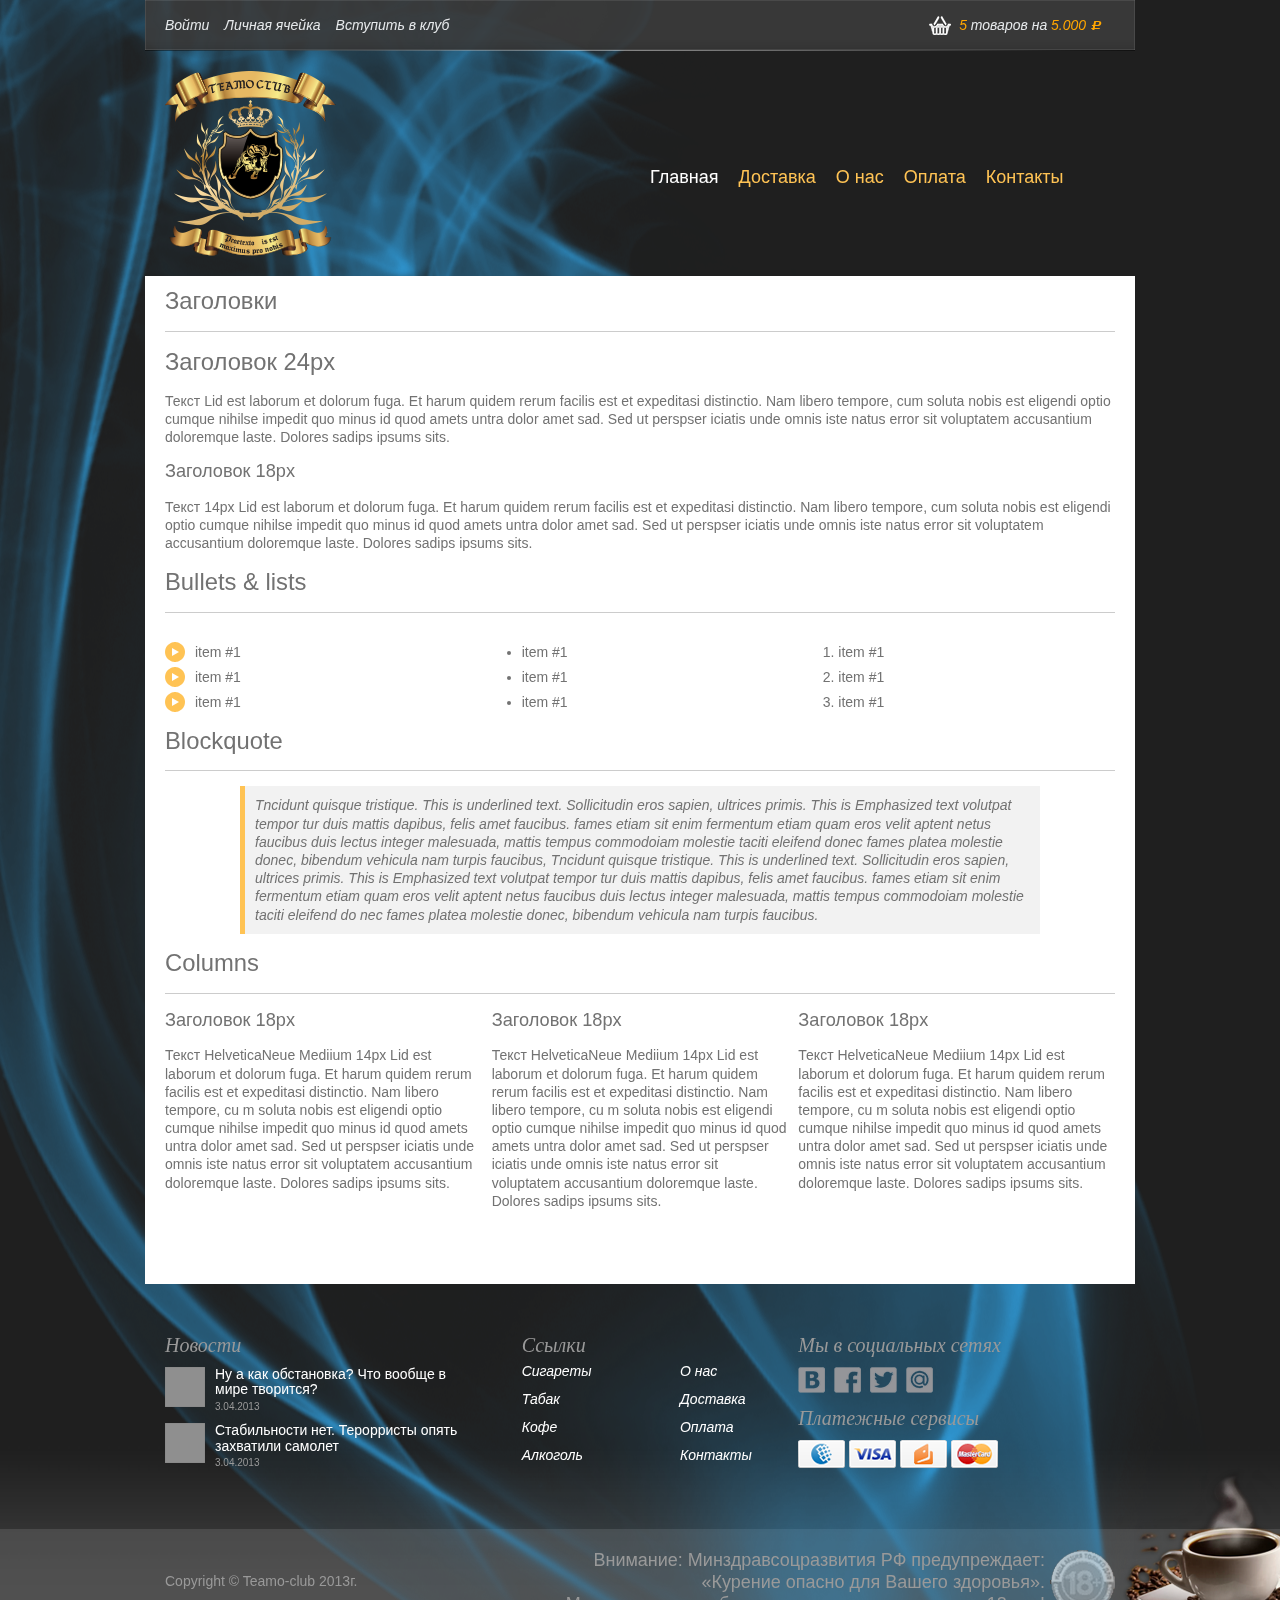
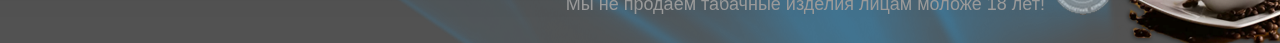
<file: typo.html>
<!DOCTYPE html>
<!--[if IE 7 ]>    <html lang="ru" class="no-js ie7"> <![endif]-->
<!--[if IE 8 ]>    <html lang="ru" class="no-js ie8"> <![endif]-->
<!--[if IE 9 ]>    <html lang="ru" class="no-js ie9"> <![endif]-->
<!--[if (gt IE 9)|!(IE)]><!--> <html lang="ru" class="no-js"> <!--<![endif]-->
<head>
	<meta charset="UTF-8">
	<meta http-equiv="X-UA-Compatible" content="IE=edge,chrome=1">
	<meta name="description" content="">
	<meta name="viewport" content="width=device-width, initial-scale=1.0">

	<title>Teamo Club</title>
	
	<script src="js/libs/modernizr-2.6.1.min.js"></script>
    <!--[if lt IE 9]>
		<script src="js/libs/IE9.js"></script>
	<![endif]-->
	
	<link rel="shortcut icon" href="images/favicon.ico" type="image/x-icon" /> 

	<link type="text/css" rel="stylesheet" href="style.css">
	<link type="text/css" rel="stylesheet" href="style/print.css" media="print">
</head>
<body>
<div class="subber">	<!-- *** special thanks for Uncle Billy to must perfect browser IE *** -->
<div class="wrapper">
<!--========================== header ================================-->
	<header class="page-header clearfix" role="banner">
    	<nav class="top-menu clearfix">
        	<ul class="col_6">
            	<li><a href="#">Войти</a></li>
            	<li><a href="#">Личная ячейка</a></li>
            	<li><a href="#">Вступить в клуб</a></li>
            </ul>
            <div class="cart-info col_6">
            	<a href="#"><span>5</span> товаров на <span>5.000 <b class="ruble">d</b></span></a>
            </div>
        </nav>
        <div class="col_6">
        	<a href="index.html" title="На главную страницу"><img class="logo" src="images/logo.png"  alt="Teamo Club"></a>
        </div>
        <nav class="col_6 main-menu">
        	<ul>
            	<li class="current-menu-item"><a href="index.html">Главная</a></li>
            	<li><a href="#">Доставка</a></li>
            	<li><a href="#">О нас</a></li>
            	<li><a href="#">Оплата</a></li>
            	<li><a href="#">Контакты</a></li>
        	</ul>
        </nav>
    </header>
    

 
<!--================================= content =============================-->
	<div class="content clearfix">
        <div class="typography">
	        <h1>Заголовки</h1>
	        <hr>
	        <h1>Заголовок 24px</h1>
	        <p>Текст Lid est laborum et dolorum fuga. Et harum quidem rerum facilis est et expeditasi distinctio. Nam libero tempore, cum soluta nobis est eligendi optio cumque nihilse impedit quo minus id quod amets untra dolor amet sad. Sed ut perspser iciatis unde omnis iste natus error sit voluptatem accusantium doloremque laste. Dolores sadips ipsums sits.</p>
    
    	    <h2>Заголовок  18px</h2>
    	    <p>Текст 14px Lid est laborum et dolorum fuga. Et harum quidem rerum facilis est et expeditasi distinctio. Nam libero tempore, cum soluta nobis est eligendi optio cumque nihilse impedit quo minus id quod amets untra dolor amet sad. Sed ut perspser iciatis unde omnis iste natus error sit voluptatem accusantium doloremque laste. Dolores sadips ipsums sits.</p>
            
            <h1>Bullets &amp; lists</h1>
            <hr>
            <div class="clearfix">
            	<div class="col_4">
	            	<ul class="bulleted">
	                	<li>item #1</li>
	                	<li>item #1</li>
	                	<li>item #1</li>
	                </ul>
                </div>
                
            	<div class="col_4">
	            	<ul>
	                	<li>item #1</li>
	                	<li>item #1</li>
	                	<li>item #1</li>
	                </ul>
                </div>
            	
            	<div class="col_4">
	            	<ol>
	                	<li>item #1</li>
	                	<li>item #1</li>
	                	<li>item #1</li>
	                </ol>
                </div>
          	</div>
           
           	<h1>Blockquote</h1>
           	<hr>
           	<blockquote>
           		Tncidunt quisque tristique. This is underlined text.   Sollicitudin eros sapien, ultrices primis. This is Emphasized text  volutpat tempor tur duis mattis dapibus, felis amet faucibus. fames etiam sit enim fermentum etiam quam eros velit aptent netus faucibus duis lectus integer malesuada, mattis tempus commodoiam molestie taciti eleifend donec fames platea molestie donec, bibendum vehicula nam turpis faucibus, Tncidunt quisque tristique. This is underlined text.   Sollicitudin eros sapien, ultrices primis. This is Emphasized text  volutpat tempor tur duis mattis dapibus, felis amet faucibus. fames etiam sit enim fermentum etiam quam eros velit aptent netus faucibus duis lectus integer malesuada, mattis tempus commodoiam molestie taciti eleifend do nec fames platea molestie donec, bibendum vehicula nam turpis faucibus.
            </blockquote>
            
            <h1>Columns</h1>
            <hr>
            <div class="clearfix">
	            <div class="col_4">
                	<h2>Заголовок 18px</h2>
    	        	<p>Текст HelveticaNeue Mediium 14px Lid est laborum et dolorum fuga. Et harum quidem rerum facilis est et expeditasi distinctio. Nam libero tempore, cu m soluta nobis est eligendi optio cumque nihilse impedit quo minus id quod amets untra dolor amet sad. Sed ut perspser iciatis unde omnis iste natus error sit voluptatem accusantium doloremque laste. Dolores sadips ipsums sits.</p>
        	    </div>
            	<div class="col_4">
                	<h2 class="h-spaced">Заголовок 18px</h2>
    	        	<p class="h-spaced">Текст HelveticaNeue Mediium 14px Lid est laborum et dolorum fuga. Et harum quidem rerum facilis est et expeditasi distinctio. Nam libero tempore, cu m soluta nobis est eligendi optio cumque nihilse impedit quo minus id quod amets untra dolor amet sad. Sed ut perspser iciatis unde omnis iste natus error sit voluptatem accusantium doloremque laste. Dolores sadips ipsums sits.</p>
        	    </div>
            	<div class="col_4">
                	<h2>Заголовок 18px</h2>
            		<p>Текст HelveticaNeue Mediium 14px Lid est laborum et dolorum fuga. Et harum quidem rerum facilis est et expeditasi distinctio. Nam libero tempore, cu m soluta nobis est eligendi optio cumque nihilse impedit quo minus id quod amets untra dolor amet sad. Sed ut perspser iciatis unde omnis iste natus error sit voluptatem accusantium doloremque laste. Dolores sadips ipsums sits.</p>
           		</div>
            </div>
        </div>
    </div> <!-- content -->   

<!--========================== footer ================================-->
	<footer class="page-footer">
    	<div class="clearfix">
        	<div class="news col_4">
                	<h3>Новости</h3>

                    <article class="news-item clearfix">
                    	<img src="photos/news-photo.png" class="alignleft">
                        <p>Ну а как обстановка? Что вообще в мире творится?</p>
                        <time>3.04.2013</time>
                    </article>

                    <article class="news-item clearfix">
                    	<img src="photos/news-photo.png" class="alignleft">
                        <p>Стабильности нет. Терорристы опять захватили самолет</p>
                        <time>3.04.2013</time>
                    </article>
            </div> <!-- news -->
            
            <div class="links col_4">
            	<h3>Ссылки </h3>
                
            	<div class="col_6">
                	<ul class="cat-menu">
                    	<li><a href="#">Сигареты</a></li>
                    	<li><a href="#">Табак</a></li>
                    	<li><a href="#">Кофе</a></li>
                    	<li><a href="#">Алкоголь</a></li>
                	</ul>
                </div>
                
            	<div class="col_6">
                	<ul class="service-menu">
                    	<li><a href="#">О нас</a></li>
                    	<li><a href="#">Доставка</a></li>
                    	<li><a href="#">Оплата</a></li>
                    	<li><a href="#">Контакты</a></li>
                	</ul>
                </div>
            </div>
            
            <div class="col_4">
            	<section class="social">
                	<h3>Мы в социальных сетях</h3>
                    <p>
                    	<a href="#" title="Вконтакте">Вконтакте</a>
                    	<a href="#" title="Фейсбук">Фейсбук</a>
                    	<a href="#" title="Твиттер">Твиттер</a>
                    	<a href="#" title="Одноклассники">Одноклассники</a>
					</p>
                </section>
                
                <section class="pyements">
                	<h3>Платежные сервисы</h3>
                    <p>
                    	<a href="#" title="Webmoney">Webmoney</a>
                    	<a href="#" title="VISA">VISA</a>
                    	<a href="#" title="QIVI">QIVI</a>
                    	<a href="#" title="Master Card">Master Card</a>
					</p>
                </section>                    	            
            </div>
        </div>
        
        <div class="bottom clearfix">
        	<p class="copyright col_4">
            	Copyright © Teamo-club 2013г.
            </p>
            
            <div class="col_8">
	            <p class="warning">
    	        	Внимание: Минздравсоцразвития РФ предупреждает:<br>
					&laquo;Курение опасно для Вашего здоровья&raquo;.<br>
					Мы не продаем табачные изделия лицам моложе 18 лет!
        		</p>
            </div>
        </div>
    </footer>
</div> <!-- wrapper -->	
</div> <!-- subber *** special thanks for Uncle Billy to must perfect browser IE *** -->

	<!--[if lt IE 10]>
		<script src="ie/PIE.js"></script>
	<![endif]-->
</body>
</html>
</file>
<file: style.css>
@font-face {
    font-family: 'als_rublregular';
    src: url('fonts/rouble-webfont.eot');
    src: url('fonts/rouble-webfont.eot?#iefix') format('embedded-opentype'),
         url('fonts/rouble-webfont.woff') format('woff'),
         url('fonts/rouble-webfont.ttf') format('truetype'),
         url('fonts/rouble-webfont.svg#als_rublregular') format('svg');
    font-weight: normal;
    font-style: normal;
}
/*! normalize.css v2.0.1 | MIT License | git.io/normalize */
article,aside,details,figcaption,figure,footer,header,hgroup,nav,section,summary{display:block}
audio,canvas,video{display:inline-block}
audio:not([controls]){display:none;height:0}
[hidden]{display:none}
html{font-family:sans-serif;-webkit-text-size-adjust:100%;-ms-text-size-adjust:100%}
body{margin:0;-webkit-font-smoothing:subpixel-antialiased !important;-webkit-backface-visibility: hidden;
-moz-backface-visibility:hidden;-ms-backface-visibility:hidden;}
a:focus{outline:thin dotted}
a:active,a:hover{outline:0}
h1{font-size:2em}
abbr[title]{border-bottom:1px dotted}
b,strong{font-weight:bold}
dfn{font-style:italic}
mark{background:#ff0;color:#000}
code,kbd,pre,samp{font-family:monospace, serif;font-size:1em}
pre{white-space:pre;white-space:pre-wrap;word-wrap:break-word}
img{border:0}
svg:not(:root){overflow:hidden}
figure{margin:0}
fieldset{border:1px solid #c0c0c0;margin:0 2px;padding:0.35em 0.625em 0.75em}
legend{border:0;padding:0}
button,input,select,textarea{font-family:inherit;font-size:100%;margin:0}
button,input{line-height:normal}
button,html input[type="button"],input[type="reset"],input[type="submit"]{-webkit-appearance:button;cursor:pointer}
button[disabled],html input[disabled]{cursor:default}
input[type="checkbox"],input[type="radio"]{box-sizing:border-box;padding:0}
input[type="search"]{-webkit-appearance:textfield;-moz-box-sizing:content-box;-webkit-box-sizing:content-box;box-sizing:content-box}
input[type="search"]::-webkit-search-cancel-button,input[type="search"]::-webkit-search-decoration{-webkit-appearance:none}
button::-moz-focus-inner,input::-moz-focus-inner{border:0;padding:0}
textarea{overflow:auto;vertical-align:top}
table{border-collapse:collapse;border-spacing:0}
/* boilerplate */
::-moz-selection{background:#b3d4fc;text-shadow:none}
::selection{background:#b3d4fc;text-shadow:none}
hr{display:block;height:1px;border:0;border-top:1px solid #ccc;margin:1em 0;padding:0}
img{vertical-align:middle}
fieldset{border:0;margin:0;padding:0}
textarea{resize:vertical}
.chromeframe{margin:0.2em 0;background:#ccc;color:#000;padding:0.2em 0}
.ir{background-color:transparent;border:0;overflow:hidden;*text-indent:-9999px}
.ir:before{content:"";display:block;width:0;height:100%}
.hidden{display:none !important;visibility:hidden}
.visuallyhidden{border:0;clip:rect(0 0 0 0);height:1px;margin:-1px;overflow:hidden;padding:0;position:absolute;width:1px}
.visuallyhidden.focusable:active,.visuallyhidden.focusable:focus{clip:auto;height:auto;margin:0;overflow:visible;position:static;width:auto}
.invisible{visibility:hidden}
.clearfix:before,.clearfix:after{content:" ";display:table}
.clearfix:after{clear: both}
.clearfix{*zoom:1}
.iemessage{border-bottom:solid 1px #000;background:#FF9;font-size:10px;line-height:2em;padding-left:10px}
/*	12 columns helper	*/
.col_1{width:8.333333333333333%}
.col_2{width:16.66666666666667%}
.col_3{width:25%}
.col_4{width:33.33333333333333%}
.col_5{width:41.66666666666667%}
.col_6{width:50%}
.col_7{width:58.33333333333333%}
.col_8{width:66.66666666666667%}
.col_9{width:75%}
.col_10{width:83.33333333333333%}
.col_11{width:91.66666666666667%}
.col_12{width:100%}
.col_1,.col_2,.col_3,.col_4,.col_5,.col_6,.col_7,.col_8,.col_9,.col_10,.col_11,.col_12,
.col_1-4, .col_3-4, .col_300, .col_420 {float: left;display: block}
.col_1-4 {width:230px; padding:0 10px}
.col_3-4 {width:720px}
.col_300 {width:280px; padding:0 10px}
.col_420 {width:400px; padding:0 10px}

/* customer layout 
***********************************************************************/
body {
	font:0.875em/1.3 "Trebuchet MS","Geneva CY","Nimbus Sans L",Helvetica,sans-serif;
	color:#222;
	background-color:#1f1f1f;
}
.subber{
	background:url(images/main_bg.png) no-repeat center, url(images/cap_bg2.png) no-repeat center bottom, url(images/bg_bottom.jpg) repeat-x left bottom;
	-pie-background:url(images/main_bg.png) no-repeat center, url(images/cap_bg2.png) no-repeat center bottom, url(images/bg_bottom.jpg) repeat-x left bottom;
}
a:focus{outline:none}
.wrapper {
	width:990px;
	margin:0 auto;
}
.ruble {
	text-transform:lowercase;
	font-family: 'als_rublregular', serif;
	font-style:normal;
	font-weight:normal;
}
.raised-shadow {
	box-shadow: 0 15px 10px -10px rgba(0, 0, 0, 0.5), 0 1px 4px rgba(0, 0, 0, 0.3), 0 0 40px rgba(0, 0, 0, 0.1) inset;
}
.inner-shadow {
	box-shadow: 0 0 40px rgba(0, 0, 0, 0.1) inset;
}
.alignleft {
	float:left;
	margin:0px 10px 0px 0px;
}
.bulleted {
	padding:0;
}
.bulleted li {
	list-style:none;
	line-height:20px;
	padding-left:30px;
	background:url(images/bullet.png) no-repeat left center;
	margin:5px 0;
}
blockquote {
	margin:1em 75px;
	padding:10px;
	border-left:solid 5px #ffc354;
	font-style:italic;
	background:#f2f2f2;
}

/* header 
***********************************************************************/
.page-header {margin:0}
.page-header ul {
	list-style:none;
	padding:0;
	margin:0;
}
.page-header li {
	float:left;
}
.page-header a {
	display:block;
	text-decoration:none;
}


/*	top menu	*/
.top-menu {
	color:#e6e9eb;
	font-style:italic;
	margin:0;
	padding:0px 20px;
	background:url(images/top-header-bg.png) no-repeat;
	height:51px;
	line-height:51px;
}
.top-menu a {
	color:#e6e9eb;
	padding-right:15px;
}

/*	cart info	*/
.cart-info {
	text-align:right;
}
.cart-info a {
	display:inline-block;
	float:right;
	padding-left:30px;
	background:url(images/cart-icon.png) no-repeat left center;
}
.cart-info span {
	color:#ffa600;
}

/*	logo	*/
.logo {
	margin:20px
}

/*	main menu	*/
.main-menu ul {
	padding:115px 35px 0 0;
	text-align:right;
}
.main-menu a {
	padding:0 10px;
	color:#ffc354;
	font-size:18px;
}
.main-menu a:hover, .main-menu li.current-menu-item a {color:#fff}

/* main slider 
*************************************************************************************/
.picture-slides-container {
	width:990px;
	margin:20px auto;
	position:relative;
	overflow:hidden;
	background:#000;
	padding: 1px;
}
.picture-slides-text, .navigation-controls, .picture-slides-link {display:none}
.picture-slides-fade-container {
	width:620px;
	float:left;
}
.picture-slides-image-link {
	display:block;
	width:620px;
	height:350px;
}
.picture-slides-image {
	width:620px;
	height:350px;
}
.picture-slides-image-text {
	background:#666;
	background:rgba(0,0,0,0.7);
	-pie-background:rgba(0,0,0,0.7);
	color:#fff;
	position:absolute;
	width:600px;
	left:0px;
	bottom:0px;
	padding:20px 10px;
	font-size:16px;
	font-family:Arial, Helvetica, sans-serif;
	line-height:1.1em;
}
.picture-slides-thumbnails {
	list-style:none;
	margin:0;
	padding:0;
	width:370px;
	float:left;
}
.picture-slides-thumbnails li {
	width:185px;
	height:175px;
	float:left;
	position:relative;
	text-align:right;
}
.picture-slides-thumbnails img {
	width:185px;
	height:175px;
}
.picture-slides-thumbnails li span {
	display:none;
	position:absolute;
	width:185px;
	height:175px;
	top:0;
	left:0px;
	background:rgba(0,0,0,0.5);
}
.picture-slides-thumbnails li .picture-slides-selected-thumbnail span {display:block}

/* carousel 
***********************************************************************/
#brand_container{
	height:200px;
	margin: 40px 0;
}
#brand_container img, #brand_container .item{
	width:100%;
	height:100%;
	border-radius: 10px;
	-moz-box-shadow: 0px 5px 5px #777;
	-webkit-box-shadow: 0px 5px 5px #777;
	box-shadow: 0px 5px 5px #777;
}
.itemTitle{display:none}
.brand-link {
	display:block;
	position:absolute;
	width:200px;
	height:200px;
	left:50%;
	top:0px;
	margin-left:-100px;
	background:transparent;
	z-index:500;
}
#brand_container .selectedItem{
	-moz-box-shadow: 0 4px 10px #0071BC;
	-webkit-box-shadow: 0 4px 10px #0071BC;
	box-shadow: 0 4px 10px #0071BC;
	border:1px solid #0071BC;
}
			
/* content 
***********************************************************************/
.content {
	padding:10px;
	background:#fff;
}
.content h1 {
	font-size:1.7em;
	font-weight:normal;
	margin:0;
}
.content h2 {
	font-size:1.3em;
	font-weight:normal;
	margin:0;
}

/*	typography	*/
.typography {
	padding:0 10px 50px;
	color:#727272;
}
.typography li {
	line-height:20px;
	margin:5px 0;
}
.typography .h-spaced {padding:0 10px}

/*	product menu	*/
.product-menu {
	padding-top:30px;
}
.product-menu ul {
	list-style:none;
	margin:0;
	padding:0px;
	font:italic 18px "Times New Roman", Times, serif;
}
.product-menu li {
	border-bottom:#e7e7e7;
}
.product-menu a {
	display:block;
	color:#222;
	text-decoration:none;
	height:35px;
	line-height:35px;
	padding-left:10px;
	border:solid 1px #e7e7e7;

}
.product-menu ul li ul li a {
	background:#4e4e4e;
	color:#fff;
	padding-left:20px;
	border-color:#4e4e4e;
	border-top-color:#333;
}
.product-menu ul li ul li a:hover {
	background:#333;
	border-color:#333;
}
.product-menu .dropped {
	background:url(images/cat-pointer.png) no-repeat 90% center;
}
.product-menu ul li ul {display:none}

/*	product filter	*/
#product_filter {
	color:#999;
	margin:30px auto;
}
#product_filter h3 {
	font-size:18px;
	margin:20px 0 0;
	font-weight:normal;
}
#product_filter fieldset {
	border-top:solid 1px #c9c9c9;
	padding:10px 0;
}
#product_filter b {
	font-size:20px;
	font-weight:normal;
	padding:5px;
}
#product_filter input {
	width:70px;
	color:#999;
	text-align:center;
}
#product_filter input[type="checkbox"] {display:none}
#product_filter span {
	display:block;
	padding:0px 10px 0px 23px;
	margin:10px 0;
	background:url(images/check-box.png) no-repeat 0 2px;
}
#product_filter input:checked + span {
	background-position:0 -26px;
}
#product_filter input[type="reset"], #product_filter input[type="submit"] {
	padding:5px 10px;
	border-radius:0px;
	background:none;
	border:solid 1px #ccc;
	border-bottom:outset 2px #fff;
	width:90px;
	margin-left:10px;
}

/*	product filter slider	*/
#price_slider {
	width:200px;
	margin:10px auto;
    border: 1px solid #D4D4D4;
    background: #e9e9e9;
}
.ui-slider {position: relative}
.ui-slider .ui-slider-handle {
    position: absolute;
    z-index: 2;
    width: 6px;
    height: 16px; 
	border:none;
    background:url(images/slider-pointer.png) no-repeat;
    cursor: pointer
}
.ui-slider .ui-slider-range {
    position: absolute;
    z-index: 1;
    font-size: .7em;
    display: block;
    border: 0;
    overflow: hidden;
}
.ui-slider-horizontal {height: 10px}
.ui-slider-horizontal .ui-slider-handle { 
    top: -3px;
    margin-left: -8px;
}
.ui-slider-horizontal .ui-slider-range {
    top: 0;
    height: 100%;
}
.ui-slider-horizontal .ui-slider-range-min { 
    left: 0;
}
.ui-slider-horizontal .ui-slider-range-max {
    right: 0;
}
#price_slider .ui-widget-header { 
    border: 1px solid #D4D4D4;
    background: #2d9edf;
}
.ui-corner-all {
    -moz-border-radius: 4px;
    -webkit-border-radius: 4px;
    border-radius: 4px;
}

/*	content-header	*/
.content-header {padding:10px}
.content-header hr {margin:0}

/*	bread crumbs	*/
.breadcrumbs {
	font-size:0.857em;
	color:#999;
}
.breadcrumbs a {color:#999}

/*	sort selector	*/
.sort {
	font-size:0.857em;
	color:#999;
	text-align:right;
}
.sort select {
	border:none;
	color:#999;
	text-align:right;
}
.sort select:focus {outline:none}

/*	page pagination		*/
.page-pagination {
	text-align:center;
	margin:20px 0;
}
.page-pagination span {
	font-size:1.3em;
	color:#999;
	padding-right:20px;
}
.page-pagination a, .page-pagination b {
	display:inline-block;
	background:#e9e9e9;
	border:solid 1px #b9b9b9;
	border-radius:5px;
	width:18px;
	height:18px;
	line-height:18px;
	text-align:center;
	color:#a1a1a1;
	text-decoration:none;
}
.page-pagination b {
	font-weight:normal;
	color:#333;
}

/*	product tabs	*/
.ui-tabs, .ui-tabs .ui-tabs-nav, .ui-tabs .ui-tabs-panel {margin:0;padding:0}
.ui-tabs-nav a {
	font-size:18px;
	color:#999;
}
.product-tabs {
	padding-bottom:10px;
}
.ui-tabs-active a {color:#222}

/*	product pagination	*/
.pagination {
	position:absolute;
	top:0px;
	right:20px;
}
.pagination a {
	color:#333;
	text-decoration:none;
	font-size:26px;
}

/*	products holder	*/
.product{
    width:220px;
    height:220px;
    float:left;
    margin:10px;
    position:relative;
    cursor:pointer;
}
.productFlip{
    position:absolute;
    left:0;
    top:0;
    width:100%;
    height:100%;
	text-align: center;
	border:1px solid #ddd;
    background: url(images/product-bg.jpg) center center #ccc;
}
.productFlip:hover{
	border:1px solid #999;
    -moz-box-shadow:0 0 30px #999 inset;
    -webkit-box-shadow:0 0 30px #999 inset;
    box-shadow:0 0 30px #999 inset;
}
.productFlip img {
	width:220px;
	height:220px;
	position:absolute;
	top:0;
	left:0;
}
.productData {display:none}
.productDescription {
	padding-top:40px;
}
.productPrice {
	color:#d09053;
	font-size:30px;
	position:absolute;
	width:100%;
	height:46px;
	margin-top:-20px;
	left:0;
	top:50%;
}
.productURL {
	position:absolute;
	width:100%;
	height:51px;
	left:0;
	bottom:10px;
}
.productURL a {
	display:inline-block;
	width:60px;
	height:51px;
	background:url(images/product-bg.png) no-repeat left top;
	text-indent:-9999px;
	overflow:hidden;
}
.productURL a:nth-child(2) {background-position:center top}
.productURL a:nth-child(3) {background-position:right top}
.clear{clear:both}

/*	product details	slider	*/
.product-details .picture-slides-container  {
	width:280px;
	margin-top:10px;
	background:#fff;
}
.product-details .picture-slides-fade-container  {
	width:280px;
	float:none;
	background:#000;
}
.product-details .picture-slides-image {
	width:280px;
	height:202px;
}
.product-details .picture-slides-thumbnails {
	width:280px;
	float:none;
	margin-top:10px;
}
.product-details .picture-slides-thumbnails li {
		width:86px;
		height:86px;
}
.product-details .picture-slides-thumbnails img, .product-details .picture-slides-thumbnails li span {
		width:86px;
		height:86px;
}
.product-details .picture-slides-thumbnails li:nth-child(2) {margin: 0 10px}


/*	product details		*/

.product-details .h-spaced {margin:0 7px}
.product-details .v-spaced {margin:1em 0}
.product-details p {
	margin:10px 0;
	line-height:1.2;
}
.product-details .price {
color: #d09053;
font-size: 36px;
}
.product-details .cart-button {
	display:block;
	width:95px;
	height:40px;
	padding-left:65px;
	border:solid 1px #ccc;
	border-bottom-width:2px;
	font-size:18px;
	line-height:40px;
	color:#999;
	text-decoration:none;
	background:url(images/cart-button-bg.png) 18px center no-repeat;
}

/*	product description tabs	*/
.product-description-tabs {
	padding:0 10px;
	margin:20px 0;
}
.product-description-tabs ul {
	border-bottom:solid 1px #ccc;
}
.product-description-tabs .ui-tabs-nav a {margin-bottom:-1px}
.product-description-tabs .ui-tabs-active a {
	border:solid 1px #ccc;
	border-bottom-color:#fff;
}
#tab_comments {margin:1em 0}
#tab_comments p {
	padding:10px;
	margin:0 0 0 10px;
	border:solid 1px #ccc;
	border-radius:15px;
	position:relative;
}
#tab_comments p:before {
	content:'';
	position:absolute;
	border:solid 12px transparent;
	border-right-color:#ccc;
	top:14px;
	left:-24px;
}
#tab_comments p:after {
	content:'';
	position:absolute;
	border:solid 11px transparent;
	border-right-color:#fff;
	top:15px;
	left:-21px;
}

/*	recomended products		*/
#recomended .product, #recomended .productFlip img {
	width:160px;
	height:160px;
}
#recomended .productDescription {
	padding-top: 20px;
}
#recomended .productURL a {
	width:40px;
	height:34px;
	background-image:url(images/product-bg-min.png);
}

/*	cart table	*/
.cart-table {width:100%}
.cart-table td {padding:10px; text-align:center}
.cart-table .thumb {
	text-align:left;
}
.cart-table img {border:solid 1px #ccc}
.cart-table .name {text-align:left}
.cart-table .price {
	color: #d09053;
	font-size:18px;
}
.cart-table .product-qnt {
	padding:10px;
	width:40px;
}
.cart-table .product-del {
	color:#ccc;
	font-size:20px;
}
.cart-table .total {text-align:right}
.cart-table .order-button {
display: block;
width: 170px;
height: 40px;
text-align:center;
margin:0 auto;
border: solid 1px #ccc;
border-bottom-width: 2px;
font-size: 18px;
line-height: 40px;
color: #999;
text-decoration: none;
}

/*	product order */
.order-content {
	width:600px;
	margin:0 auto;
	font-size:18px;
	color:#727272;
}
.product-order {width:100%}
.product-order td {
	width:340px;
	padding:15px 0;
}
.product-order td:first-child {
	vertical-align:top;
}
.product-order input, .product-order textarea {
	width:340px;
}
.product-order label input {display:none}
.product-order label span {
	font-size:14px;
	padding-left:20px;
	background:url(images/radio-btn.png) no-repeat left top;
}
.product-order label input:checked + span {background-position:left bottom}
.order-content .prices {
	text-transform:uppercase;
	text-align:right;
	color:#a5a5a5;
}
.order-content .order-prices {
	color:#727272;
	font-weight:bold;
}
#order_submit {
	display: block;
	height: 40px;
	padding: 0 20px;
	border: solid 1px #ccc;
	border-bottom-width: 2px;
	font-size: 18px;
	color:#727272;
	line-height: 40px;
	margin:30px 0 50px auto;
}

/* footer 
***********************************************************************/
.page-footer {
	color:#fff;
	padding:50px 20px 10px;
	margin:0;
}
.page-footer h3 {
	font:italic 20px "Times New Roman", Times, serif;
	color:#999;
	margin:0;
}
.page-footer .bottom {margin-top:50px}
/*	news	*/
.page-footer .news-item {
	margin:10px 0;
	line-height:1.1;
}
.page-footer .news-item p {margin:0}
.page-footer .news-item time {
	font-size:10px;
	color:#999;
}
/*	links	*/
.page-footer .links h3 {padding-left:40px}
.page-footer .links ul {
	list-style:none;
	margin:0;
	line-height:2em;
}
.page-footer .links a {
	color:#fff;
	text-decoration:none;
	font-style:italic;
}
/*	social icons	*/
.page-footer .social p {margin:10px 0}
.page-footer .social a {
	display:inline-block;
	width:27px;
	height:26px;
	text-indent:-9999px;
	overflow:hidden;
	background:url(images/social-icons.png) no-repeat left top;
	margin-right:5px;
}
.page-footer .social a:nth-child(2) {background-position:right top}	
.page-footer .social a:nth-child(3) {background-position:left bottom}	
.page-footer .social a:nth-child(4) {background-position:right bottom}
/*	pay card icons	*/	
.page-footer .pyements p {margin:10px 0}
.page-footer .pyements a {
	display:inline-block;
	width:47px;
	height:28px;
	text-indent:-9999px;
	overflow:hidden;
	background:url(images/card-icons.png) no-repeat left top;
}
.page-footer .pyements a:nth-child(2) {background-position:right top}	
.page-footer .pyements a:nth-child(3) {background-position:left bottom}	
.page-footer .pyements a:nth-child(4) {background-position:right bottom}	
/*	copyright	*/
.page-footer .copyright {
	margin:40px 0 0;
	color:#999;
}
/*	warning 18+	*/
.page-footer .warning {
	padding-right:70px;
	text-align:right;
	font-size:18px;
	line-height:1.2;
	color:#999;
	background:url(images/18+.png) no-repeat right center;
}
</file>
<file: style/print.css>
/* ==========================================================================
   Print styles.
   Inlined to avoid required HTTP connection: h5bp.com/r
   ========================================================================== */

@media print {
    * {
        background: transparent !important;
        color: #000 !important; /* Black prints faster: h5bp.com/s */
        box-shadow:none !important;
        text-shadow: none !important;
    }

    a,
    a:visited {
        text-decoration: underline;
    }

    a[href]:after {
        content: " (" attr(href) ")";
    }

    abbr[title]:after {
        content: " (" attr(title) ")";
    }

    /*
     * Don't show links for images, or javascript/internal links
     */

    .ir a:after,
    a[href^="javascript:"]:after,
    a[href^="#"]:after {
        content: "";
    }

    pre,
    blockquote {
        border: 1px solid #999;
        page-break-inside: avoid;
    }

    thead {
        display: table-header-group; /* h5bp.com/t */
    }

    tr,
    img {
        page-break-inside: avoid;
    }

    img {
        max-width: 100% !important;
    }

    @page {
        margin: 0.5cm;
    }

    p,
    h2,
    h3 {
        orphans: 3;
        widows: 3;
    }

    h2,
    h3 {
        page-break-after: avoid;
    }
}
</file>
